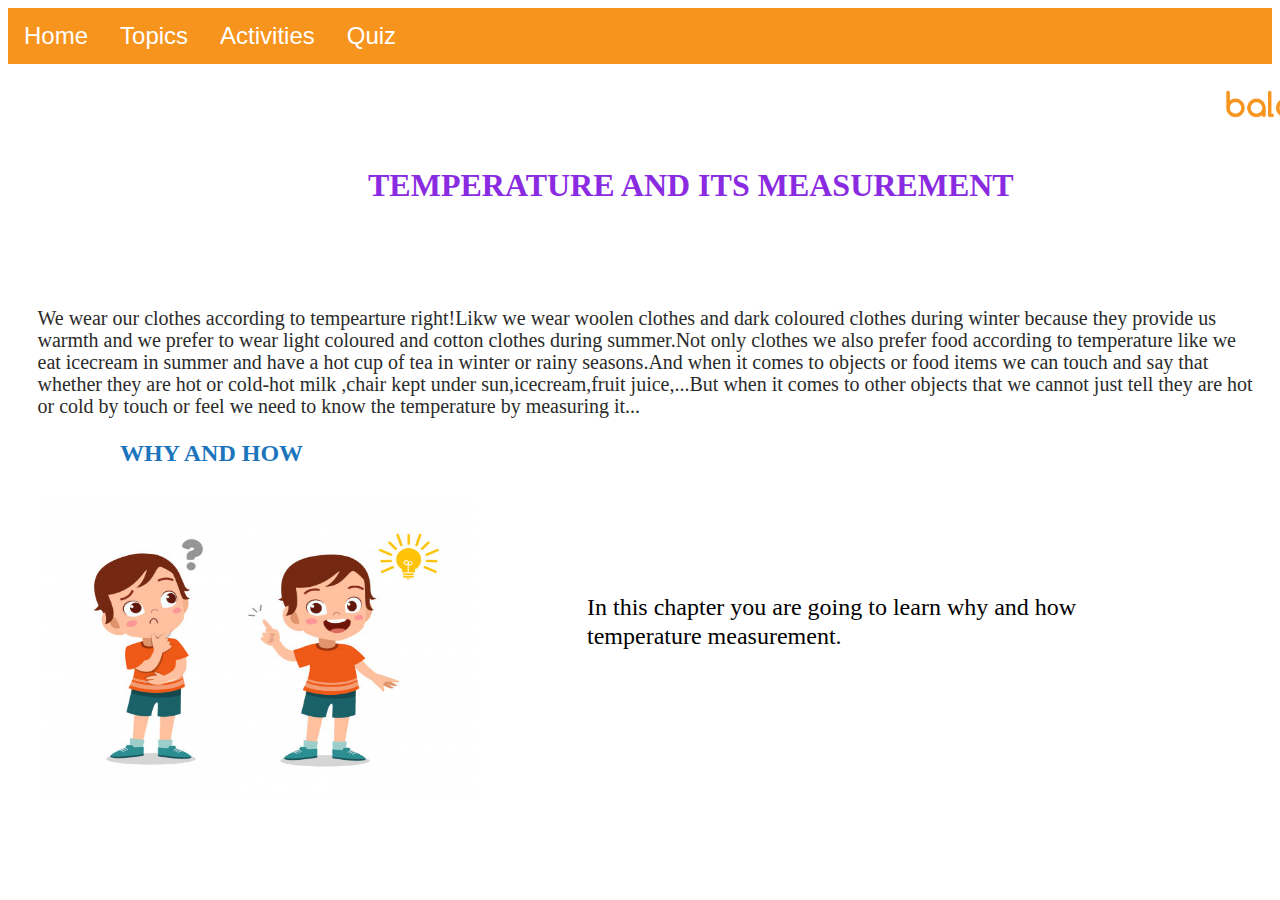
<file: index.html>
<html>
    <head>
        <title>
            Bala swecha
        </title>
        <link rel="stylesheet" href="homestyle.css">
    </head>
    <body>
        <div class="navbar">
            <a href="homepage.html">Home</a>
            <div class="dropdown">
              <button class="dropbtn">Topics
                <i class="fa fa-caret-down"></i>
              </button>
              <div class="dropdown-content">
                <a href="tempdef.html">Temperature</a>
                <a href="heatandtemp.html">Heat and Temperature</a>
                <a href="thermometer.html">Thermometer</a>
                <a href="thermometerreading.html">Thermometer reading</a>
                <a href="types.html">Thermometer types</a>
                <a href="scales.html">Scales</a>            
              </div>
            </div>
            <div class="dropdown2">
              <button class="dropbtn2">Activities
                <i class="fa fa-caret-down"></i>
              </button>
              <div class="dropdown-content2">
                <a href="converter.html">Activity 1</a>
                <a href="diagram.html">Activity 2</a>        
              </div>
            </div>
            <a href="tempquiz.html">Quiz</a>
          </div>
        <h1>TEMPERATURE AND ITS MEASUREMENT</h1>
        <img src="balaswechalogo.png" id="logo">
        <p id="p1">We wear our clothes according to tempearture right!Likw we wear woolen
             clothes and dark coloured clothes during winter because they provide us warmth
            and we prefer to wear light coloured and cotton clothes during summer.Not only clothes
        we also prefer food according to temperature like we eat icecream in summer and 
    have a hot cup of tea in winter or rainy seasons.And when it comes to objects
or food items we can touch and say that whether they are hot or cold-hot milk
,chair kept under sun,icecream,fruit juice,...But when it comes to other objects that
we cannot just tell they are hot or cold by touch or feel we need to know the 
temperature by measuring it...</p>
<h2 >WHY AND HOW</h2>
<img src="think.jpg" id="think">
<p id="p2">In this chapter you are going to learn why and how temperature measurement.
</p>
<button name="next" id="next" value="next" onclick="myfunction()"><b>NEXT</b></button>
<script>
  function myfunction()
  {
    window.location.href="tempdef.html";
  }
</script>
    </body>
</html>
</file>
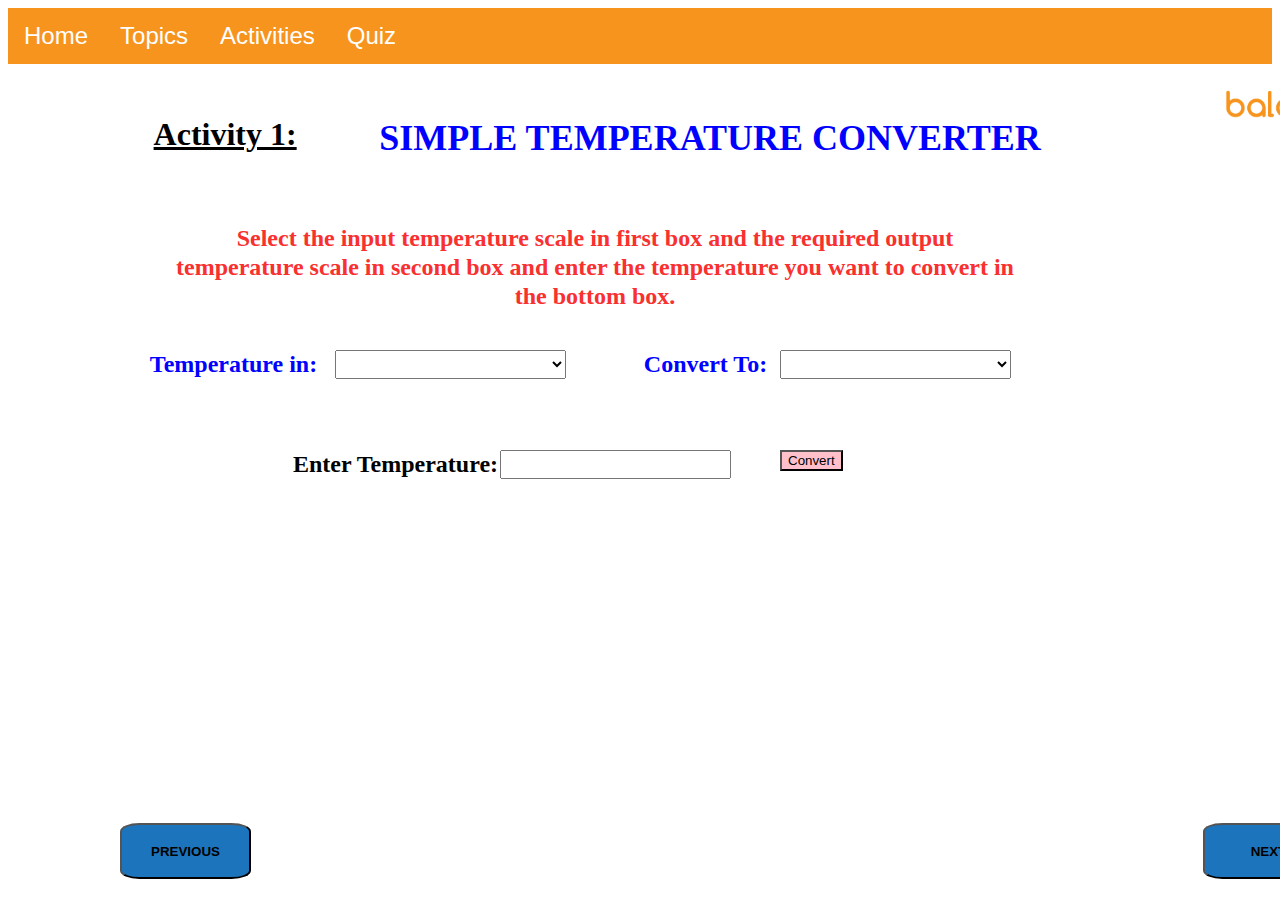
<file: converter.html>
<html>
    <head>
        <link rel="stylesheet" href="converter.css">
    </head>
    <body>
        <div class="navbar">
            <a href="index.html">Home</a>
            <div class="dropdown">
              <button class="dropbtn">Topics</button>
                <i class="fa fa-caret-down"></i>
              </button>
              <div class="dropdown-content">
                <a href="tempdef.html">Temperature</a>
                <a href="heatandtemp.html">Heat and Temperature</a>
                <a href="thermometer.html">Thermometer</a>
                <a href="thermometerreading.html">Thermometer reading</a>
                <a href="types.html">Thermometer types</a>
                <a href="scales.html">Scales</a>            
              </div>
            </div>
            <div class="dropdown2">
                <button class="dropbtn2">Activities
                  <i class="fa fa-caret-down"></i>
                </button>
                <div class="dropdown-content2">
                  <a href="converter.html">Activity 1</a>
                  <a href="diagram.html">Activity 2</a>       
                </div>
            </div>
            <a href="tempquiz.html">Quiz</a>
        </div>
        <img src="balaswechalogo.png" id="logo">
        <div>
          <h1 style="position:absolute;left:12%;top:95px"><u>Activity 1:</u></h1>
            <h1 id="con">SIMPLE TEMPERATURE CONVERTER</h1>
            
        <p id="p1">Select the input temperature scale in first box and the required output temperature scale in second box and enter the temperature you want to convert in the bottom box.
       </p>
       <label id="labinp1" value="labinp1" style="color:blue">Temperature in:</label>
       <select id="in1" style="position:absolute;left:335px;top:350px">
         <option></option>
         <option value="cel">Celsius</option>
         <option value="fah">Fahrenheit</option>
       </select> 
       <label id="labinp2" value="labinp2" style="position:absolute;left:590px;color:blue">Convert To:</label>
       <select id="in2" style="position:absolute;left:780px;top:350px">
        <option></option>
        <option value="cel">Celsius</option>
        <option value="fah">Fahrenheit</option>
      </select> 
       <label id="labinp3" value="labinp3" style="position:absolute;left:280px;top:450px;color:black">Enter Temperature:</label>
       <input type="text" id="in3" style="position:absolute;left:500px;top:450px">
       <button id="convert" value="convert" style="position:absolute;left:780px;top:450px;background-color:pink;" onclick="myfunction2()">Convert</button>
       <p id="result" style="position:absolute;left:250px;top:550"></p>
    </div>
    <button name="next" id="next" value="next" onclick="myfunction()"><b>NEXT</b></button>
    <button name="previous" id="previous" value="previous" onclick="myfunction1()"><b>PREVIOUS</b></button>
    <script>
      function myfunction1()
      {
        window.location.href="scales.html";
      }
    
  function myfunction()
  {
    window.location.href="diagram.html";
  }

        function myfunction2(){
          var val;
        var varx=document.getElementById('in1');
        var vary=document.getElementById('in2');
        var var1=varx.options[varx.selectedIndex].text;
        var var2=vary.options[vary.selectedIndex].text;
        var var3=parseFloat(document.getElementById('in3').value);
        var res=document.getElementById("result");
        if(var1=="Celsius" && var2=="Fahrenheit")
        {
           if(var3>=0 && var3<=100) 
           {
               val=((9/5)*var3)+32;
            res.innerHTML="Result is: "+val+"°F";
           }
           else{
               res.innerHTML="Temperature is out of range of Celsius scale!! Please enter correct value.";
           }
        }
        else if(var2=="Celsius" && var1=="Fahrenheit")
       
    {
        if(var3>=32 && var3<=212) 
        {
            val=(var3-32)*(5/9);
            res.innerHTML="Result is:  "+val+"°C";
        }
        else{
            res.innerHTML="Temperature is out of range of fahrenheit scale!! Please enter correct value.";
        }
    }
    
}

    </script>
        
    </body>
</html>
</file>
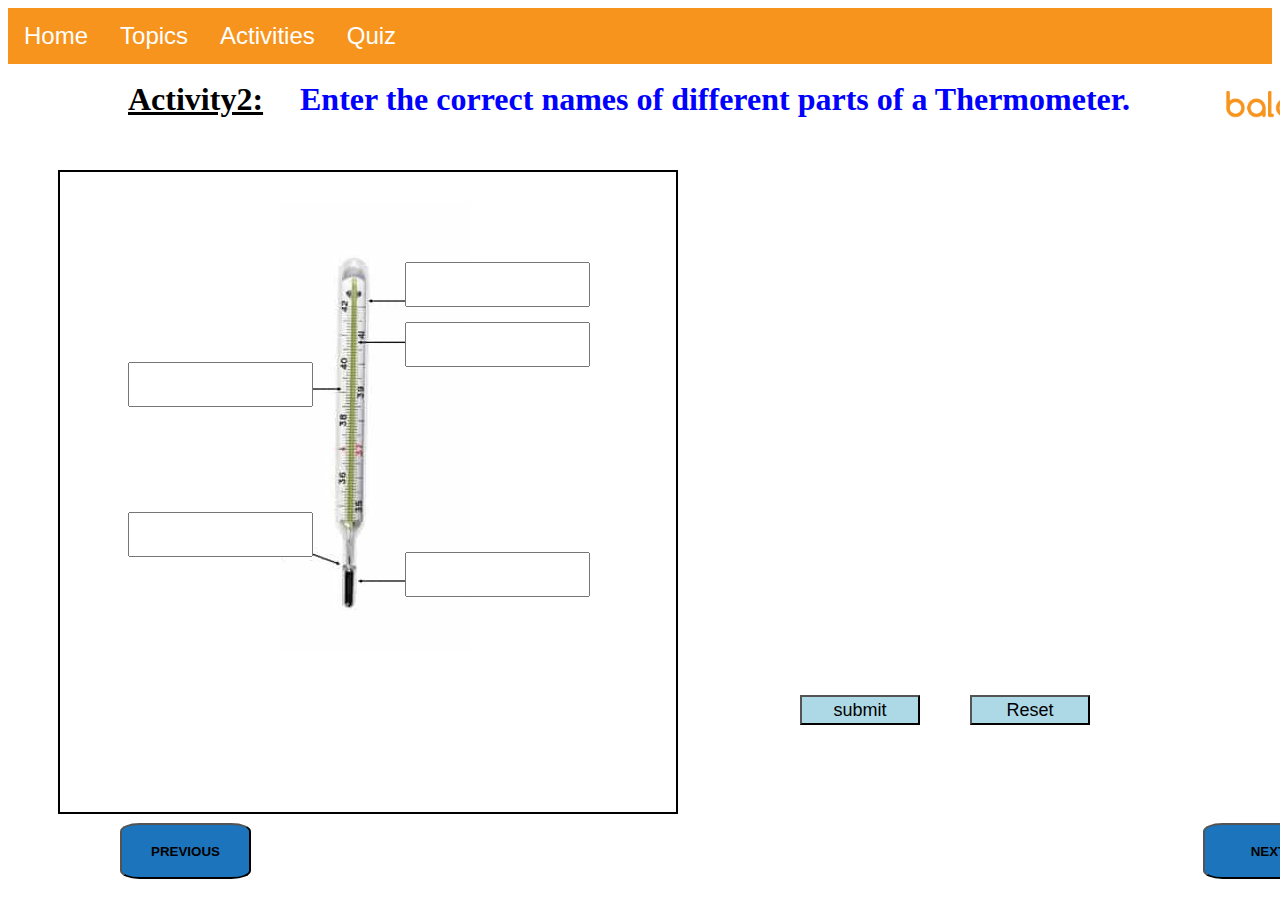
<file: diagram.html>
<html>
    <head>
        <title>diagram parts</title>
        <link rel="stylesheet" href="diagrams.css">
    </head>
    <body>
        <div class="navbar">
            <a href="index.html">Home</a>
            <div class="dropdown">
              <button class="dropbtn">Topics
                <i class="fa fa-caret-down"></i>
              </button>
              <div class="dropdown-content">
                <a href="tempdef.html">Temperature</a>
                <a href="heatandtemp.html">Heat and Temperature</a>
                <a href="thermometer.html">Thermometer</a>
                <a href="thermometerreading.html">Thermometer reading</a>
                <a href="types.html">Thermometer types</a>
                <a href="scales.html">Scales</a>            
              </div>
            </div>
            <div class="dropdown2">
              <button class="dropbtn2">Activities
                <i class="fa fa-caret-down"></i>
              </button>
              <div class="dropdown-content2">
                <a href="converter.html">Activity 1</a>
                <a href="diagram.html">Activity 2</a>        
              </div>
            </div>
            <a href="tempquiz.html">Quiz</a>
          </div>
          <img id="logo" src="balaswechalogo.png">
        <h1 style="position:absolute;left:10%;color:black"><u>Activity2:</u></h1>
        <h1>Enter the correct names of different parts of a Thermometer.</h2>
        <div class="c1">
          <form class="form">
          <img src="activityparts.jpeg" id="image">
          <input type="text" id="t1" style="position:absolute;left:56%;top:90px;height:45px"  >
          <input type="text" id="t2" style="position:absolute;left:56%;top:150px;height:45px"  >
          <input type="text" id="t3" style="position:absolute;left:11%;top:190px;height:45px"  >
          <input type="text" id="t4" style="position:absolute;left:11%;top:340px;height:45px"  >
          <input type="text" id="t5" style="position:absolute;left:56%;top:380px;height:45px"  >
          
        </div>
        <input type="button" id="submit" value="submit"  onclick="myfunction2()">
        <input type="reset" id="reset" onclick="myfunction3()">
              <p id="res"></p>
      </form>
      <button name="next" id="next" value="next" onclick="myfunction()"><b>NEXT</b></button>
      
      <button name="previous" id="previous" value="previous" onclick="myfunction1()"><b>PREVIOUS</b></button>
<script>
  function myfunction3(){
    var result=document.getElementById('res');
    result.innerHTML="";
  }
  function myfunction1()
  {
    window.location.href="converter.html";
  }

        function myfunction()
        {
          window.location.href="tempquiz.html";
        }
          
          var result=document.getElementById('res');
            function myfunction2()
            {
              var score=0;
                var v1=document.getElementById('t1').value;
                var v2=document.getElementById('t2').value;
                var v3=document.getElementById('t3').value;
                var v4=document.getElementById('t4').value;
                var v5=document.getElementById('t5').value;
                if(v1=='Stem' || v1=='stem')
                {
                  score+=1;
                }
                if(v2=='Capillary tube' || v2=='capillary tube')
                {
                  score+=1;
                }
                
                if(v3=='Celsius scale' || v3=='celsius scale')
                {
                  score+=1;
                }
               
                if(v4=='Kink' || v4=='kink')
                {
                  score+=1;
                }
                if(v5=='Mercury bulb' || v5=='mercury bulb')
                {
                  score+=1;
                }
                if(score==5)
                {
                  result.innerHTML="EXCELLENT! Your score is 5.";
                  
                }
                else if(score<5 && score>=3)
                  {
                    result.innerHTML="GOOD! Your score is "+score+".Reset your page and Try again!";
                   
                  }
                else{
                      result.innerHTML="BAD PERFORMANCE! Your score is " +score + ".Reset your page and Try again!!";
                  
                }
              }
               
            
        </script>
    </body>
</html>
</file>
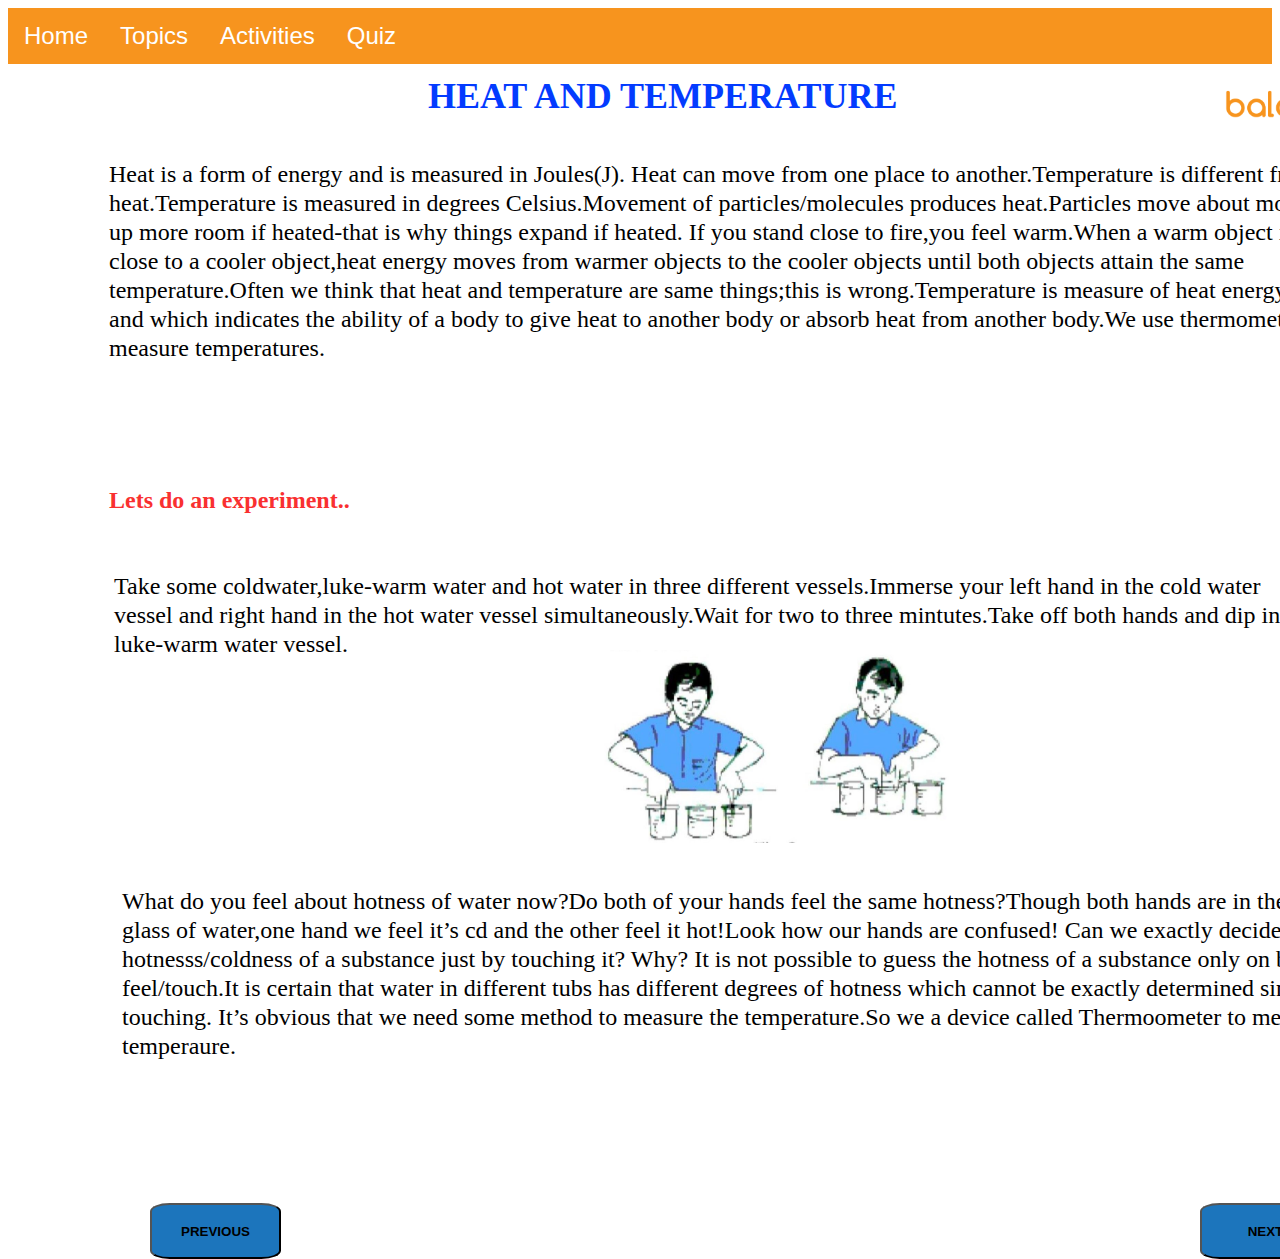
<file: heatandtemp.html>
<html>
    <head>
        <link rel="stylesheet" href="heatandtemp.css">
    </head>
    <body>
        <div class="navbar">
            <a href="index.html">Home</a>
            <div class="dropdown">
              <button class="dropbtn">Topics
                <i class="fa fa-caret-down"></i>
              </button>
              <div class="dropdown-content">
                <a href="tempdef.html">Temperature</a>
                <a href="heatandtemp.html">Heat and Temperature</a>
                <a href="thermometer.html">Thermometer</a>
                <a href="thermometerreading.html">Thermometer reading</a>
                <a href="types.html">Thermometer types</a>
                <a href="scales.html">Scales</a>            
              </div>
            </div>
            <div class="dropdown2">
              <button class="dropbtn2">Activities
                <i class="fa fa-caret-down"></i>
              </button>
              <div class="dropdown-content2">
                <a href="converter.html">Activity 1</a>
                <a href="diagram.html">Activity 2</a>       
              </div>
            </div>
            <a href="tempquiz.html">Quiz</a>
          </div>
          <h1>HEAT AND TEMPERATURE</h1>
          <img src="balaswechalogo.png" id="logo">
          <p id="p1">Heat is a form of energy and is measured in Joules(J).
            Heat can move from one place to another.Temperature is different from heat.Temperature is measured in degrees Celsius.Movement of particles/molecules produces heat.Particles move about more and take up more room if heated-that is why things expand if heated.
              
            If you stand close to fire,you feel warm.When a warm object is placed close to a cooler object,heat energy moves from warmer objects to the cooler objects until both objects attain the same temperature.Often we think that heat and temperature are same things;this is wrong.Temperature is measure of heat energy in a body and which indicates the ability of a body to give heat to another body or absorb heat from another body.We use thermometers to measure temperatures.</p>
          <h2>Lets do an experiment..</h2>  
          <p id="p2">Take some coldwater,luke-warm water and hot water in three different vessels.Immerse your left hand in the cold water vessel and right hand in the hot water vessel simultaneously.Wait for two to three mintutes.Take off both hands and dip in luke-warm water vessel.</p> 
          <img src="heatandtemp.jpeg" id="image">
          <p id="p3">What do you feel about hotness of water now?Do both of your hands feel the same hotness?Though both hands are in  the same glass of water,one hand we feel it’s cd and the other feel it hot!Look how our hands are confused!
            Can we exactly decide the hotnesss/coldness of a substance just by touching it? Why? It is not possible to guess the hotness of a substance only on basis of feel/touch.It is certain that water in different tubs has different degrees of hotness which cannot be exactly determined simply by touching.
            
            It’s obvious that we need some method to measure the temperature.So we a device called Thermoometer to measure temperaure.</p> 
            
            <button name="next" id="next" value="next" onclick="myfunction()"><b>NEXT</b></button>
            <button name="previous" id="previous" value="previous" onclick="myfunction1()"><b>PREVIOUS</b></button>
            <script>
              function myfunction()
              {
                window.location.href="thermometer.html";
              }
              function myfunction1()
              {
                window.location.href="tempdef.html";
              }
            </script>
        </body>
</html>
</file>
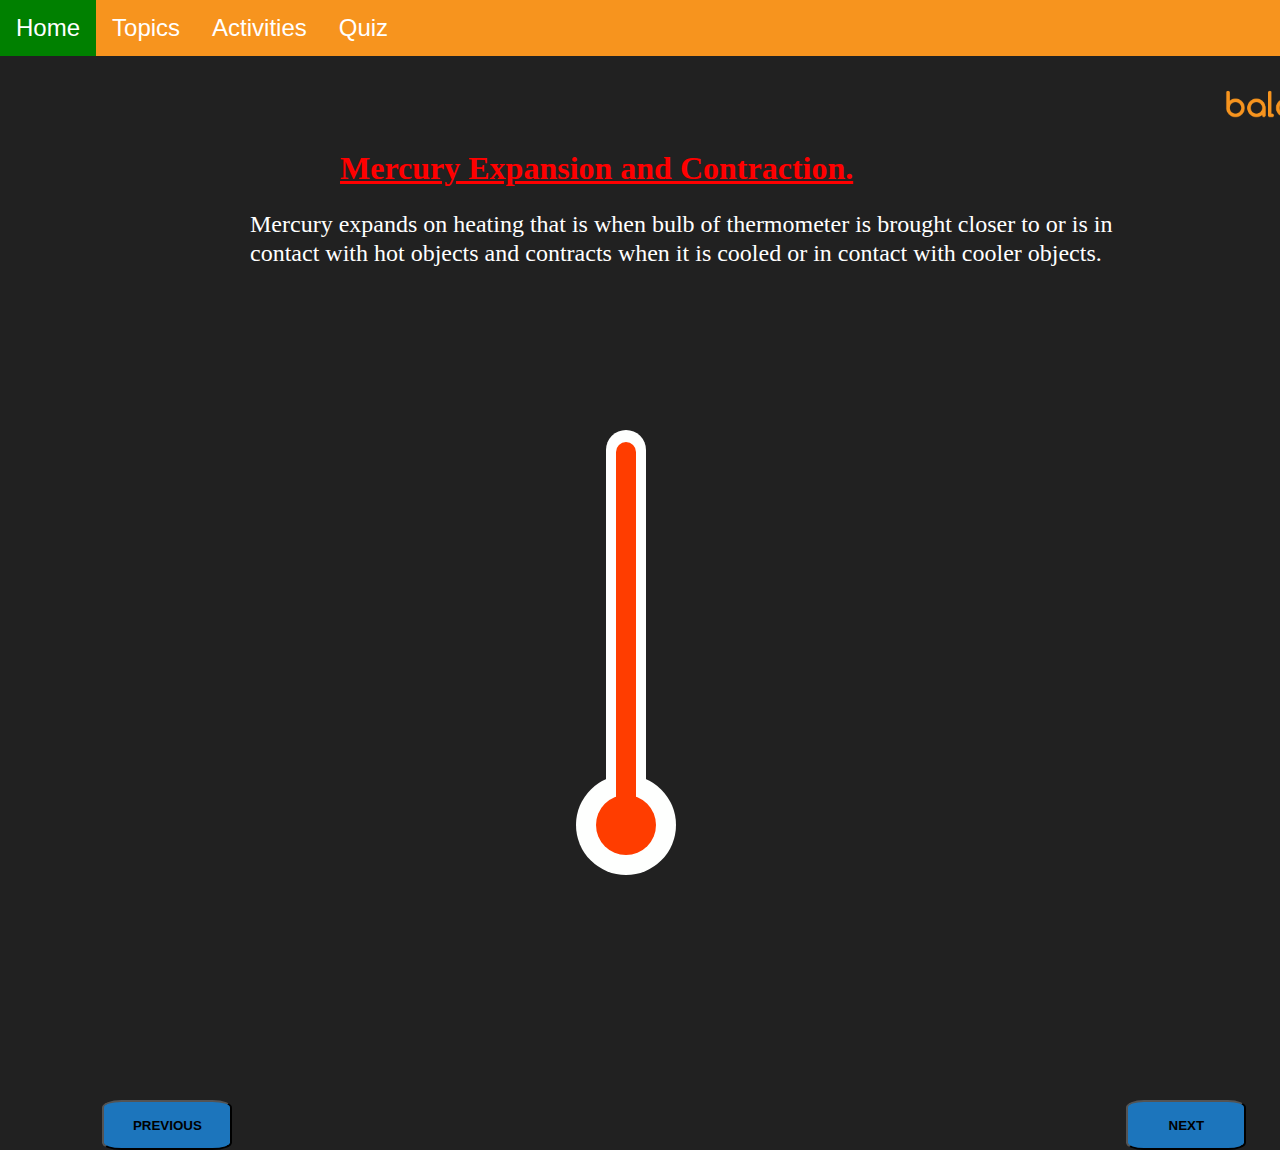
<file: mercuryexp.html>
<html>
    <head>
        <title>Thermometer animation</title>
        <link rel="stylesheet" href="mercuryexp.css">
    </head>
    <body>
        <div class="navbar">
            <a href="index.html">Home</a>
            <div class="dropdown">
              <button class="dropbtn">Topics</button>
                <i class="fa fa-caret-down"></i>
              </button>
              <div class="dropdown-content">
                <a href="tempdef.html">Temperature</a>
                <a href="heatandtemp.html">Heat and Temperature</a>
                <a href="thermometer.html">Thermometer</a>
                <a href="thermometerreading.html">Thermometer reading</a>
                <a href="types.html">Thermometer types</a>
                <a href="scales.html">Scales</a>            
              </div>
            </div>
            <div class="dropdown2">
              <button class="dropbtn2">Activities
                <i class="fa fa-caret-down"></i>
              </button>
              <div class="dropdown-content2">
                <a href="converter.html">Activity 1</a>
                <a href="diagram.html">Activity 2</a>        
              </div>
            </div>
            <a href="tempquiz.html">Quiz</a>
          </div>
        <img src="balaswechalogo.png" id="logo">
        <h1 id="head"><u>Mercury Expansion and Contraction.</u></h1>
        <p id="p3">Mercury expands on heating that is when bulb of thermometer is brought closer to or is in contact with hot objects and contracts when it is cooled or in contact with cooler objects.

        <section class="container" style="position:absolute;top:200px;left:45%">
            <div class="logo">
                <div class="bar"></div>
                <div class="circle"></div>
                
            </div>
        </section>
        <button name="next" id="next" value="next" onclick="myfunction()"><b>NEXT</b></button>
        <button name="previous" id="previous" value="previous" onclick="myfunction1()"><b>PREVIOUS</b></button>
        <script>
          function myfunction1()
          {
            window.location.href="thermometerreading.html";
          }
        
                function myfunction()
                {
                  window.location.href="types.html";
                }
                </script>
    </body>
</html>
</file>
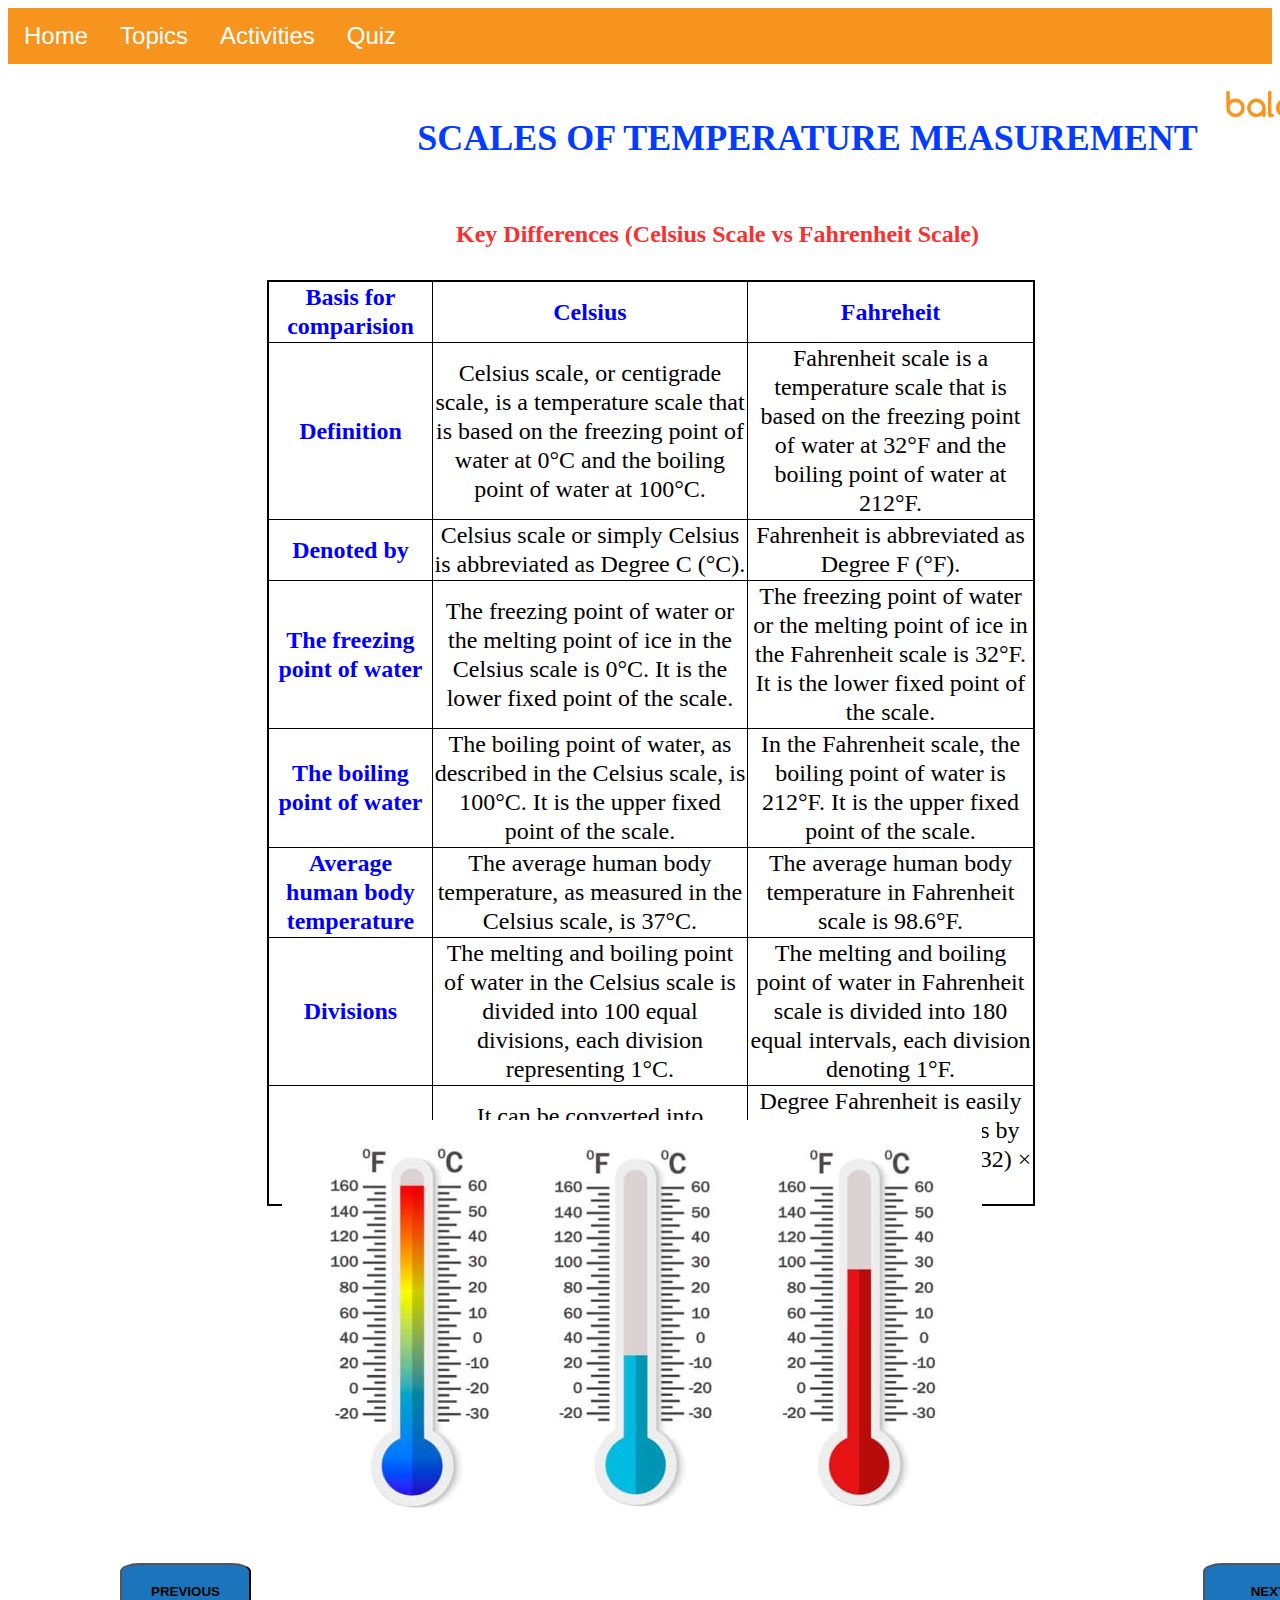
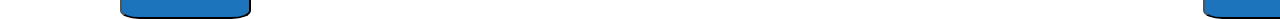
<file: scales.html>
<html>
    <head>
        <link rel="stylesheet" href="scales.css">
    </head>
    <body>
        <div class="navbar">
            <a href="index.html">Home</a>
            <div class="dropdown">
              <button class="dropbtn">Topics</button>
                <i class="fa fa-caret-down"></i>
              </button>
              <div class="dropdown-content">
                <a href="tempdef.html">Temperature</a>
                <a href="heatandtemp.html">Heat and Temperature</a>
                <a href="thermometer.html">Thermometer</a>
                <a href="thermometerreading.html">Thermometer reading</a>
                <a href="types.html">Thermometer types</a>
                <a href="scales.html">Scales</a>            
              </div>
            </div>
            <div class="dropdown2">
                <button class="dropbtn2">Activities
                  <i class="fa fa-caret-down"></i>
                </button>
                <div class="dropdown-content2">
                  <a href="converter.html">Activity 1</a>
                  <a href="diagram.html">Activity 2</a>
                          
                </div>
            </div>
            <a href="tempquiz.html">Quiz</a>
          </div>
        <img src="balaswechalogo.png" id="logo">
        <h1>SCALES OF TEMPERATURE MEASUREMENT</h1>
        <h2 id="diff">Key Differences (Celsius Scale vs Fahrenheit Scale)
        </h2>
        <table id="tab" style="border: solid 2px;width:60%">
            <tr>
                <th>Basis for comparision</th>
                <th>Celsius</th>
                <th>Fahreheit</th>
            </tr>
            <tr>
                <th>Definition</th>
                <td>Celsius scale, or centigrade scale, is a temperature scale that is based on the freezing point of water at 0°C and the boiling point of water at 100°C.</td>
                <td>Fahrenheit scale is a temperature scale that is based on the freezing point of water at 32°F and the boiling point of water at 212°F.</td>
            </tr>
            <tr>
                <th>Denoted by</td>
                <td>Celsius scale or simply Celsius is abbreviated as Degree C (°C).</td>
                <td>Fahrenheit is abbreviated as Degree F (°F).</td>
            </tr>
            <tr>
                <th>The freezing point of water</td>
                <td>The freezing point of water or the melting point of ice in the Celsius scale is 0°C. It is the lower fixed point of the scale.</td>
                <td>The freezing point of water or the melting point of ice in the Fahrenheit scale is 32°F. It is the lower fixed point of the scale.</td>
            </tr>
            <tr>
                <th>The boiling point of water</td>
                <td>The boiling point of water, as described in the Celsius scale, is 100°C. It is the upper fixed point of the scale.</td>
                <td>In the Fahrenheit scale, the boiling point of water is 212°F. It is the upper fixed point of the scale.</td>
            </tr>
            <tr>
                <th>Average human body temperature</td>
                <td>The average human body temperature, as measured in the Celsius scale, is 37°C.</td>
                <td>The average human body temperature in Fahrenheit scale is 98.6°F.</td>
            </tr>
            <tr>
            <th>Divisions</td>
            <td>The melting and boiling point of water in the Celsius scale is divided into 100 equal divisions, each division representing 1°C.</td>
            <td>The melting and boiling point of water in Fahrenheit scale is divided into 180 equal intervals, each division denoting 1°F.</td>  
                </tr>
            <tr>
                <th>Conversion</td>
                <td>It can be converted into Fahrenheit by the formula;
                    °F = (9/5 × °C) + 32</td>
                <td>Degree Fahrenheit is easily convertible into Celsius by the formula;
                    °C = (°F – 32) × 5/9</td>
            </tr>
        </table>
        <img src="scalesimage.jpg" id="image">
        <button name="previous" id="previous" value="previous" onclick="myfunction1()"><b>PREVIOUS</b></button>
        <button name="next" id="next" value="next" onclick="myfunction()"><b>NEXT</b></button>
        <script>
          function myfunction()
          {
            window.location.href="converter.html";
          }
        
  function myfunction1()
  {
    window.location.href="types.html";
  }
</script>
    </body>
</html>
</file>
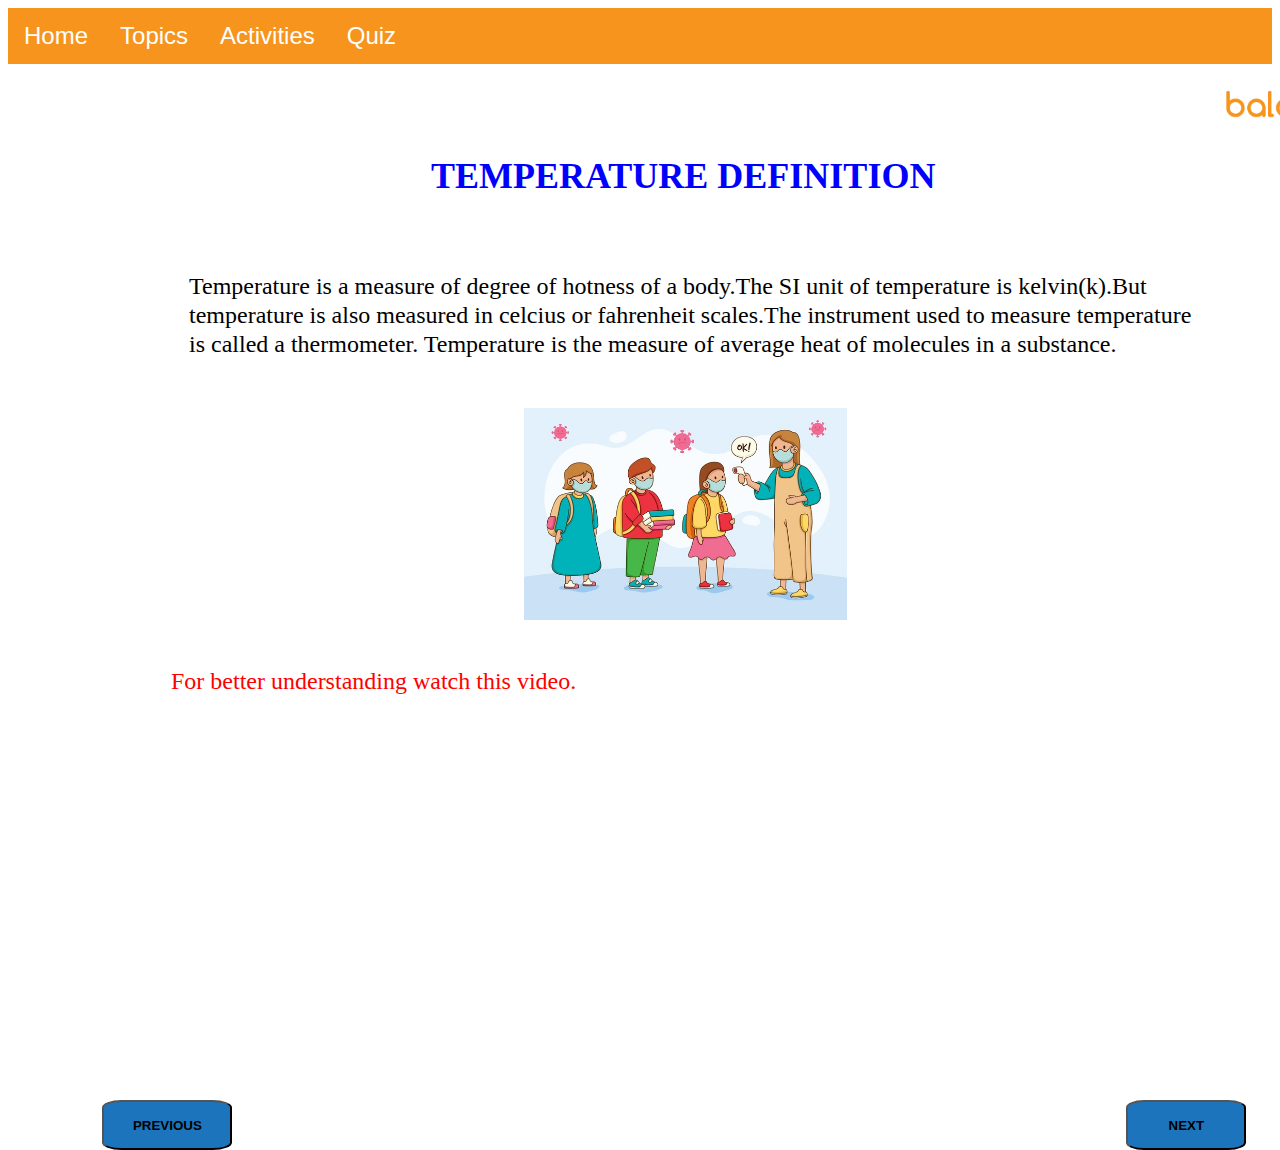
<file: tempdef.html>
<html>
    <head>
        <link rel="stylesheet" href="tempdefstyle.css">

    </head>
    <body>
        <div class="navbar">
            <a href="index.html">Home</a>
            <div class="dropdown">
              <button class="dropbtn">Topics</button>
                <i class="fa fa-caret-down"></i>
              </button>
              <div class="dropdown-content">
                <a href="tempdef.html">Temperature</a>
                <a href="heatandtemp.html">Heat and Temperature</a>
                <a href="thermometer.html">Thermometer</a>
                <a href="thermometerreading.html">Thermometer reading</a>
                <a href="types.html">Thermometer types</a>
                <a href="scales.html">Scales</a>            
              </div>
            </div>
            <div class="dropdown2">
              <button class="dropbtn2">Activities
                <i class="fa fa-caret-down"></i>
              </button>
              <div class="dropdown-content2">
                <a href="converter.html">Activity 1</a>
                <a href="diagram.html">Activity 2</a>        
            </div>
            </div>
            <a href="tempquiz.html">Quiz</a>
          </div>
        
        <img src="balaswechalogo.png" id="logo">
        <h1>TEMPERATURE DEFINITION</h1>
        <p id="p1">
            Temperature is a measure of degree of hotness of a body.The SI unit of temperature is kelvin(k).But temperature is also measured in celcius or fahrenheit scales.The instrument used to measure temperature is called a thermometer.
            Temperature is the  measure of average heat of molecules in a substance.</p>
            <img src="tempdef.jpg" id="tempdefimg">
            <p id="p2">For better understanding watch this video.</p>
            <iframe width="590" height="345" src="https://www.youtube.com/embed/uLtWRK_Pd5c" title="YouTube video player" frameborder="0" allow="accelerometer; autoplay; clipboard-write; encrypted-media; gyroscope; picture-in-picture" allowfullscreen></iframe>
              <button name="next" id="next" value="next" onclick="myfunction()"><b>NEXT</b></button>
              <button name="previous" id="previous" value="previous" onclick="myfunction1()"><b>PREVIOUS</b></button>
<script>
  function myfunction1()
  {
    window.location.href="index.html";
  }

                function myfunction()
                {
                  window.location.href="heatandtemp.html";
                }
              </script>
            </body>
</html>
</file>
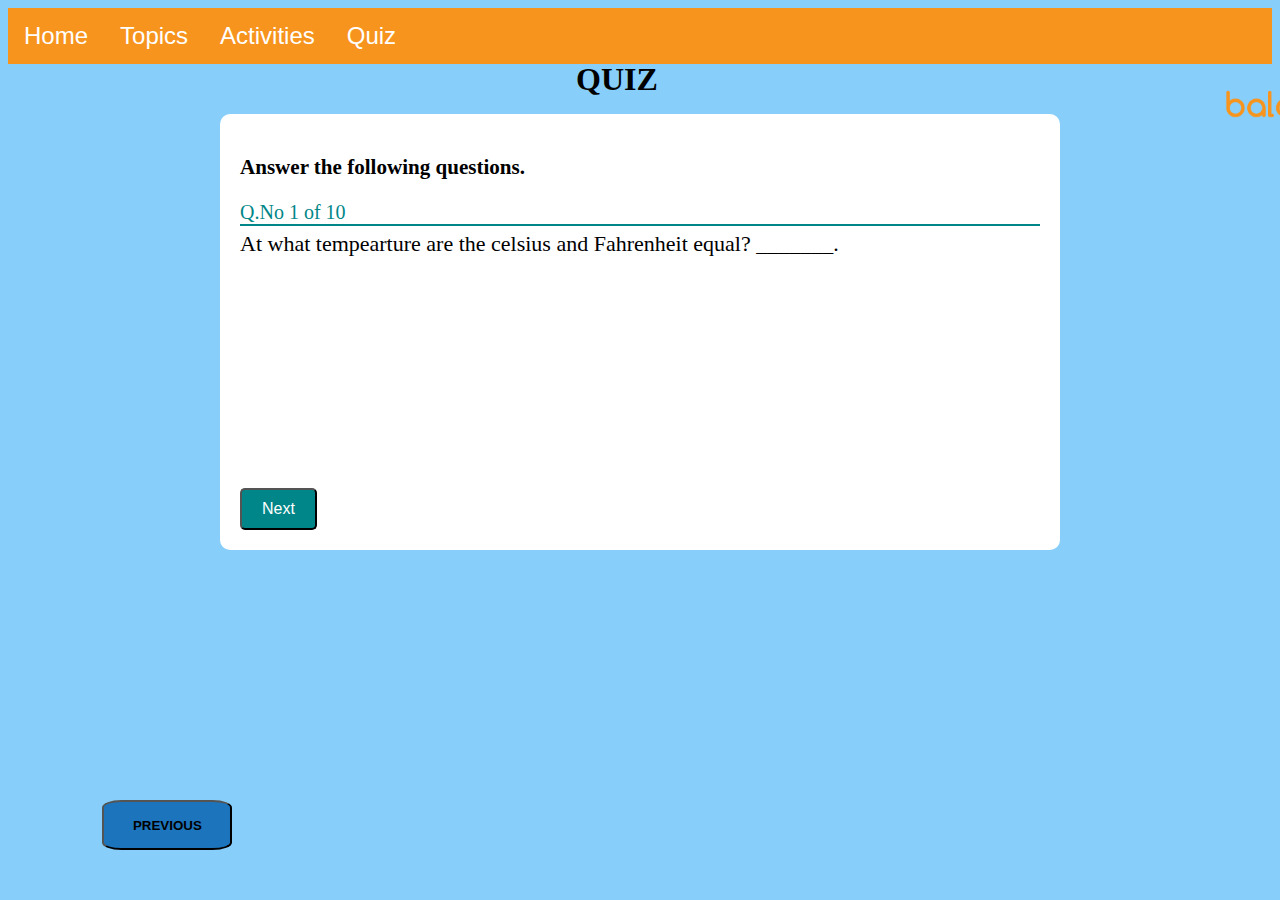
<file: tempquiz.html>
<!doctype html>

<html lang="en">
<head>
  <meta charset="utf-8">
  <title>Quiz</title>
  <link rel="stylesheet" href="tempquiz.css">
  <style>
  body{
     background-color:lightskyblue;
  }
  
    .questions{
      max-width: 800px;
      margin: 50px auto;
      background-color: #ffffff;
      font-size: 18px;
      padding: 20px ;
      border-radius: 10px;
    }
  .questions.hide{
    display: none;
  }
    .btn{
      margin-top: 8px;
      color: #ffffff;
      background-color: #008688;
      padding: 10px 20px;
      font-size: 16px;
      border-radius: 5px;
      align-self: left;
      display: inline-block;
    }
     .Q_No{
      color: #008688;
      font-size: 20px;
      margin-bottom: 5px;
     border-bottom: 2px solid;
    }
    .Question{
      color: black;
      font-size: 22px;
      font-weight: 400;
      margin-bottom: 15px;
    }
    
    
    .Result{
      max-width: 700px;
      margin: 50px auto;
      background-color: #ffffff;
      font-size: 22px;
      font-weight: 400;
      padding: 10px 20px;
      border-radius: 10px;
    }
    .ResultHead{
     color: #000000;
     border-bottom: 1px solid;
    }
    .Result.hide{
      display: none;
    }

    .option{
      background-color: #cccccc;
      color: #000000;
      margin-bottom: 10px;
      border-radius: 5px;
      padding: 10px 15px;
      border-bottom: 1px solid;
      opacity: 0;
      animation: fadeIn 0.3s ease forwards;
      cursor:pointer;
      position: relative;
      overflow: hidden;
    }
    @keyframes fadeIn{
      0%{
        opacity:0;
      }
      100%{
        opacity: 1;
      }
    }
     
    .option.correct::before{
     content: '';
     position: absolute;
     left: 0;
     top: 0;
     height: 100%;
     width:100%;
     background-color: green;
     z-index: -1;
    }
    .correct{
      color: #ffffff;
    }
   
   .option.wrong::before{
     content: '';
     position: absolute;
     left: 0;
     top: 0;
     height: 100%;
     width:100%;
     background-color: red;
     z-index: -1;
    }
    .wrong{
      color: #ffffff;
    }
    .already-answered{
      pointer-events: none;
    }
  </style>
</head>   
<body>
  <div class="navbar">
    <a href="index.html">Home</a>
    <div class="dropdown">
      <button class="dropbtn">Topics
        <i class="fa fa-caret-down"></i>
      </button>
      <div class="dropdown-content">
        <a href="tempdef.html">Temperature</a>
        <a href="heatandtemp.html">Heat and Temperature</a>
        <a href="thermometer.html">Thermometer</a>
        <a href="thermometerreading.html">Thermometer reading</a>
        <a href="types.html">Thermometer types</a>
        <a href="scales.html">Scales</a>            
      </div>
    </div>
    <div class="dropdown2">
      <button class="dropbtn2">Activities
        <i class="fa fa-caret-down"></i>
      </button>
      <div class="dropdown-content2">
        <a href="converter.html">Activity 1</a>
        <a href="diagram.html">Activity 2</a>        
      </div>
    </div>
    <a href="tempquiz.html">Quiz</a>
  </div>
  <img src="balaswechalogo.png" id="logo">
  <h1 style="position:absolute;left:45%;top:40px">QUIZ</h1>
  <button name="previous" id="previous" value="previous" onclick="myfunction1()"><b>PREVIOUS</b></button>

  
  <div class="questions">
    <h3>Answer the following questions.</h3>
    <div class="Q_No"></div>
    <div class="Question"></div>
    <div class="OptionBox"></div>
    <div class="Next_btn"><input class="btn" type="button" name="" value="Next" onclick="next()"></div>
    </div>
    <div class="Result hide">
      <h2 class = "ResultHead">Quiz Result</h2>
      <p>Correct Answers : <span class = "total-correct"></span></p>
      <p>Your total score : <span class = "total-score"></span></p>
    </div>
    
  <script >
    const quiz=[
    {
      q:'Which of the following is the fastest process of heat transfer? _______.',
      options:['Radiation','conduction','Convection','None of the above'],
      answer:0
    },
    {
      q:'Convert the temperature measurement of 25°C into Fahrenheit.',
      options:['25°F','77°F','45°F','32°F'],
      answer:1
    },
    {
      q:'Block of ice _______.',
      options:['Cannot radiate heat','Can radiate heat','Can radiate as well as absorb heat','Can radiate but can not absorb'],
      answer:2
    },
    {
      q:'Cooking pot is coated black because _______',
      options:['Black substances absorbs more heat','Black substances reflects more heat','Black surfaces are easier to cleaning','the material of the pot would not be damaged'],
      answer:0
    },
    {
      q:'At what tempearture are the celsius and Fahrenheit equal? _______.',
      options:['+40','0','+100','-40'],
      answer:3
    },
     {
      q:'The units of celsius and fahrenheit are called _______.',
      options:['temperature','Degrees','both','None'],
      answer:1
    },
     {
      q:' _______ are used to measure temperature of human body in hospitals',
      options:['Clinical thermometers','Laboratory thermometers'],
      answer:0
    },
    {
      q:'_______ is used in thermometer to measure temperature.',
      options:['Copper','Lead','Mercury','Aluminium'],
      answer:2
    },
    {
      q:'What is the range of Fahrenheit scale.',
      options:['32°-212°','0°-100°','32°-100°','100°-180°'],
      answer:0
    },
    {
      q:'The SI unit of temperature is_______',
      options:['K','C','F'],
      answer:0
    },
    ]
    const questionNumber=document.querySelector(".Q_No");
    const questionText=document.querySelector(".Question");
    const questionoption=document.querySelector(".OptionBox");
    const quizBox=document.querySelector(".questions");
    const resultBox=document.querySelector(".Result");
 
    let questionCounter=0;
    let currentQuestion;
    let availableQuestions= [];
    let availableOptions= [];
    let correctAnswers = 0;

// set question number,question & options
    function setAvailableQuestions(){
      const totalques= quiz.length;
      for (let i = 0; i < totalques; i++) {
        availableQuestions.push(quiz[i])
      }
    }

  function getNewQuestion(){
  questionNumber.innerHTML="Q.No " + (questionCounter + 1) + " of 10" ;

 //get random question 
    const questionIndex = availableQuestions[Math.floor(Math.random()*availableQuestions.length)];
 currentQuestion = questionIndex;
 questionText.innerHTML = currentQuestion.q;
const index1 = availableQuestions.indexOf(questionIndex);
availableQuestions.splice(index1,1);   // To remove the questions which are already given.

 const optionLen= currentQuestion.options.length;
 for (let i = 0; i < optionLen; i++) {
   availableOptions.push(i)
 }

questionoption.innerHTML = '';
 for (let i = 0; i < optionLen; i++) {
const optionIndex = availableOptions[Math.floor(Math.random()*availableOptions.length)];
 const index2 = availableOptions.indexOf(optionIndex);
availableOptions.splice(index2,1);   // To remove the options which are already given.
 const option = document.createElement("div");
  option.innerHTML = currentQuestion.options[optionIndex];
  option.id= optionIndex;
  option.className="option";
  questionoption.appendChild(option)
  option.setAttribute("onclick","getResult(this)");
}

questionCounter++
}

function getResult(element){
const id = parseInt(element.id);
if (id == currentQuestion.answer) {
  element.classList.add("correct");
correctAnswers++;

}
else{
  element.classList.add("wrong");

  const optionLen = questionoption.children.length;
  for (let i = 0; i < optionLen; i++) {
    if(parseInt(questionoption.children[i].id) == currentQuestion.answer){
      questionoption.children[i].classList.add("correct");
    }
  }
}
 unclickableOptions();
}

function unclickableOptions(){
  const optionLen = questionoption.children.length;
  for (let i = 0; i < optionLen; i++) {
    questionoption.children[i].classList.add("already-answered");
  }
}


function next(){
if (questionCounter == 10) {
console.log("quiz over");
quizOver();

} else {
  getNewQuestion();
}
}

//program
function quizOver(){
  quizBox.classList.add("hide");
resultBox.classList.remove("hide");
quizResult();
}

function quizResult(){
  resultBox.querySelector(".total-correct").innerHTML=correctAnswers;
  resultBox.querySelector(".total-score").innerHTML=correctAnswers + "/" + "10";
}
    window.onload = function(){
      setAvailableQuestions();
      getNewQuestion();
      }



      function myfunction1()
  {
    window.location.href="diagram.html";
  }
 
    </script>
  

</body>
</html>
</file>
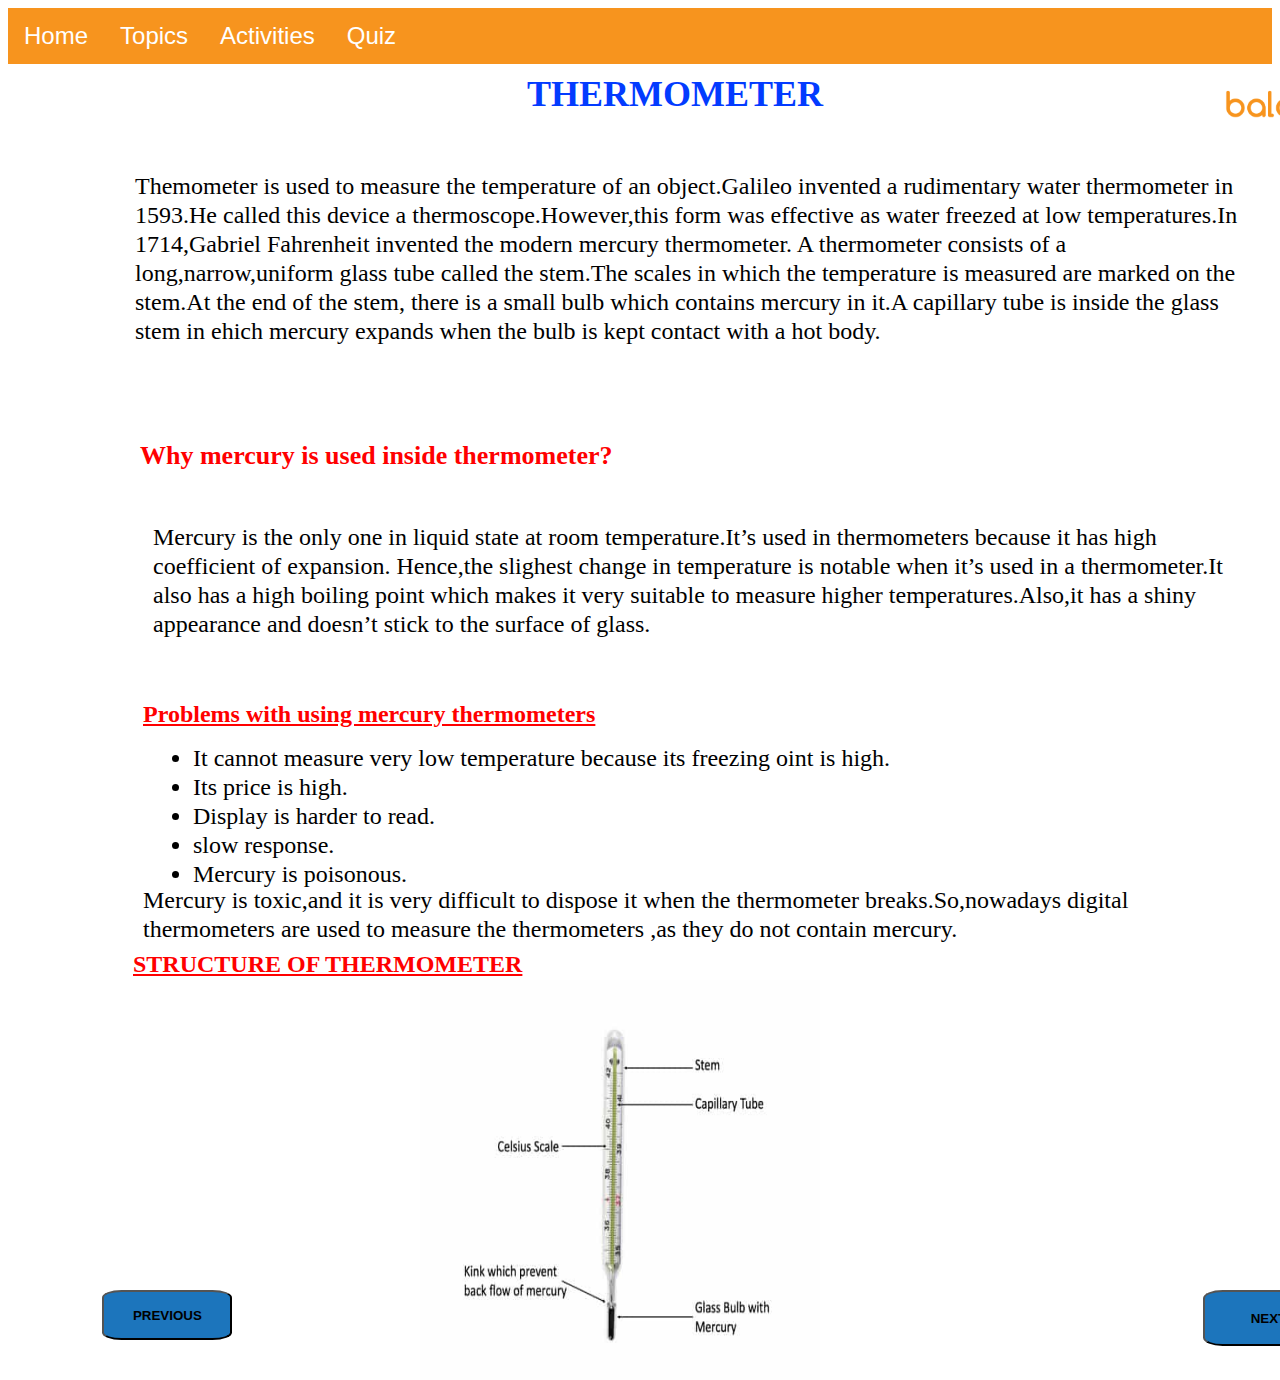
<file: thermometer.html>
<html>
    <head>
        <link rel="stylesheet" href="thermometer.css">
    </head>
    <body>
        <div class="navbar">
            <a href="index.html">Home</a>
            <div class="dropdown">
              <button class="dropbtn">Topics</button>
                <i class="fa fa-caret-down"></i>
              </button>
              <div class="dropdown-content">
                <a href="tempdef.html">Temperature</a>
                <a href="heatandtemp.html">Heat and Temperature</a>
                <a href="thermometer.html">Thermometer</a>
                <a href="thermometerreading.html">Thermometer reading</a>
                <a href="types.html">Thermometer types</a>
                <a href="scales.html">Scales</a>            
              </div>
            </div>
            <div class="dropdown2">
              <button class="dropbtn2">Activities
                <i class="fa fa-caret-down"></i>
              </button>
              <div class="dropdown-content2">
                <a href="converter.html">Activity 1</a>
                <a href="diagram.html">Activity 2</a>        
            </div>
            </div>
            <a href="tempquiz.html">Quiz</a>
          </div>
        <img src="balaswechalogo.png" id="logo">
        <h1 >THERMOMETER</h1>
        <p id="p1">Themometer is used to measure the temperature of an object.Galileo invented a rudimentary water thermometer in 1593.He called this device a thermoscope.However,this form was effective as water freezed at low temperatures.In 1714,Gabriel Fahrenheit invented the modern mercury thermometer.
            A thermometer consists of a long,narrow,uniform glass tube called the stem.The scales in which the temperature is measured are marked on the stem.At the end of the stem, there is a small bulb which contains mercury in it.A capillary tube is inside the glass stem in ehich mercury expands when the  bulb is kept contact with a hot body.
        </p>
         <h2>
            Why mercury is used inside thermometer?     
         </h2>
         <p id="p2">  Mercury is the only one in liquid state at room temperature.It’s used in thermometers because it has high coefficient of expansion.
            Hence,the slighest change in temperature is notable when it’s used in a thermometer.It also has a high boiling point which makes it very suitable to measure higher temperatures.Also,it has a shiny appearance and doesn’t stick to the surface of glass.</p>
        <h2 id="h2">Problems with using mercury thermometers</h2>
        <ul id="ul"><li>It cannot measure very low temperature because its freezing oint is high.</li>
            <li>Its price is high.</li>
            <li>Display is harder to read.</li>
            <li>slow response.</li>
            <li>Mercury is poisonous.</li>
        </ul>                                          
        <p id="p3">Mercury is toxic,and it is very difficult to dispose it when the thermometer breaks.So,nowadays digital thermometers are used to measure the thermometers ,as they do not contain mercury.</p>
      <h2 id="struc">STRUCTURE OF THERMOMETER</h2>  
      <img src="thermometerparts.jpeg" id="image">
      <button name="next" id="next" value="next" onclick="myfunction()"><b>NEXT</b></button>
      <button name="previous" id="previous" value="previous" onclick="myfunction1()"><b>PREVIOUS</b></button>
      <script>
        function myfunction1()
        {
          window.location.href="heatandtemp.html";
        }
     
                function myfunction()
                {
                  window.location.href="thermometerreading.html";
                }
              </script>
      </body>
</html>
</file>
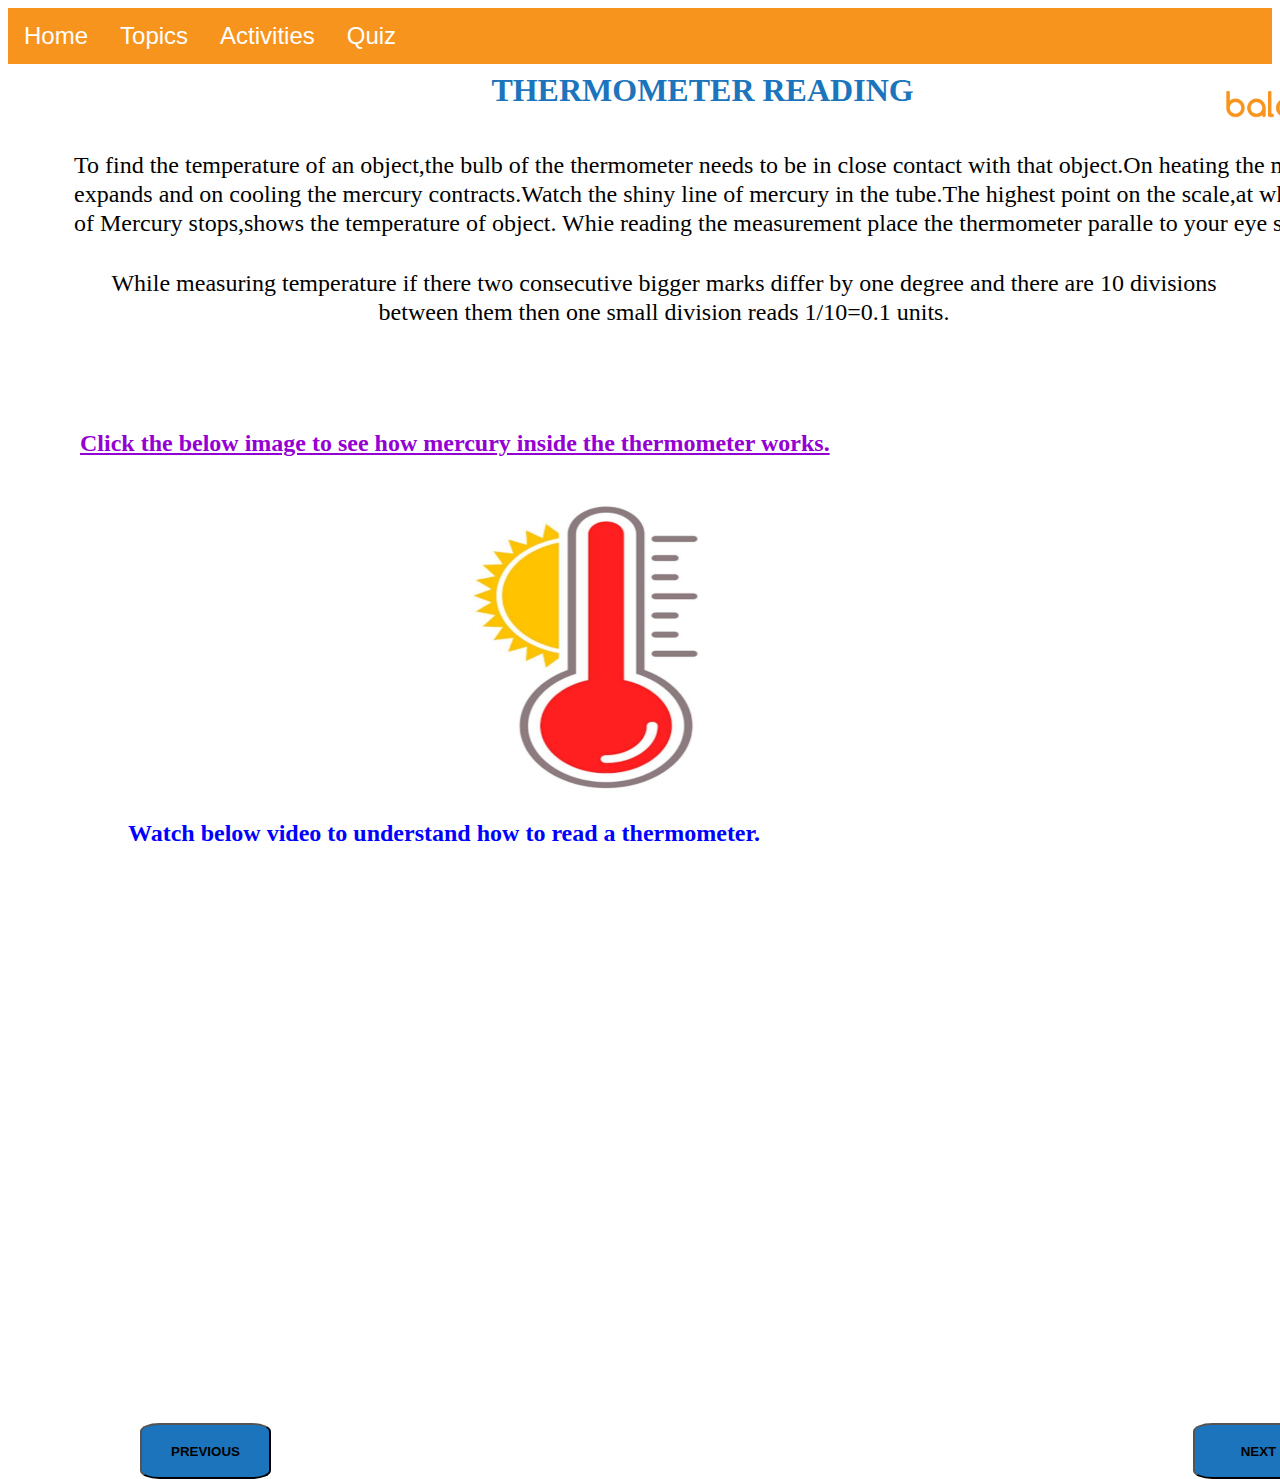
<file: thermometerreading.html>
<html>
    <head>
        <link rel="stylesheet" href="reading.css">

    </head>
    <body>
        <div class="navbar">
            <a href="index.html">Home</a>
            <div class="dropdown">
              <button class="dropbtn">Topics</button>
                <i class="fa fa-caret-down"></i>
              </button>
              <div class="dropdown-content">
                <a href="tempdef.html">Temperature</a>
                <a href="heatandtemp.html">Heat and Temperature</a>
                <a href="thermometer.html">Thermometer</a>
                <a href="thermometerreading.html">Thermometer reading</a>
                <a href="types.html">Thermometer types</a>
                <a href="scales.html">Scales</a>            
              </div>
            </div>
            <div class="dropdown2">
              <button class="dropbtn2">Activities
                <i class="fa fa-caret-down"></i>
              </button>
              <div class="dropdown-content2">
                <a href="converter.html">Activity 1</a>
                <a href="diagram.html">Activity 2</a>        
              </div>
            </div>
            <a href="tempquiz.html">Quiz</a>
          </div>
        <img src="balaswechalogo.png" id="logo">
        <h1>THERMOMETER READING</h1>
        <p id="p1"> To find the temperature of an object,the bulb of the thermometer needs to be in close contact with that object.On heating the mercury expands and on cooling the mercury contracts.Watch the shiny line of mercury in the tube.The highest point on the scale,at which the rise of Mercury stops,shows the temperature of object. Whie reading the measurement place the thermometer paralle to your eye sight.</P>
        <p id="p2">While measuring temperature if there two consecutive bigger marks differ by one degree and there are 10 divisions between them then one small division reads 1/10=0.1 units.</p>
        <p id="p3"><b style="color:darkviolet"><u>Click the below image to see how mercury inside the thermometer works.</b></u></p>
        <img src="mercuryexp.png" id="but" onclick="myfunction2()">
        <h2 id="v" style="position:absolute;left:10%;top:800px;color:blue">Watch below video to understand how to read a thermometer.</h2>
        <iframe width="650" height="415" src="https://www.youtube.com/embed/O-h6fi4_vQU" title="YouTube video player" frameborder="0" allow="accelerometer; autoplay; clipboard-write; encrypted-media; gyroscope; picture-in-picture" allowfullscreen></iframe>
        <button name="next" id="next" value="next" onclick="myfunction()"><b>NEXT</b></button>
        <button name="previous" id="previous" value="previous" onclick="myfunction1()"><b>PREVIOUS</b></button>
        <script>
          function myfunction1()
          {
            window.location.href="thermometer.html";
          }
        
                function myfunction()
                {
                  window.location.href="types.html";
                }
             
        function myfunction2()
        {
          
          window.location.href="mercuryexp.html"
        }
      </script></body>
</html>
</file>
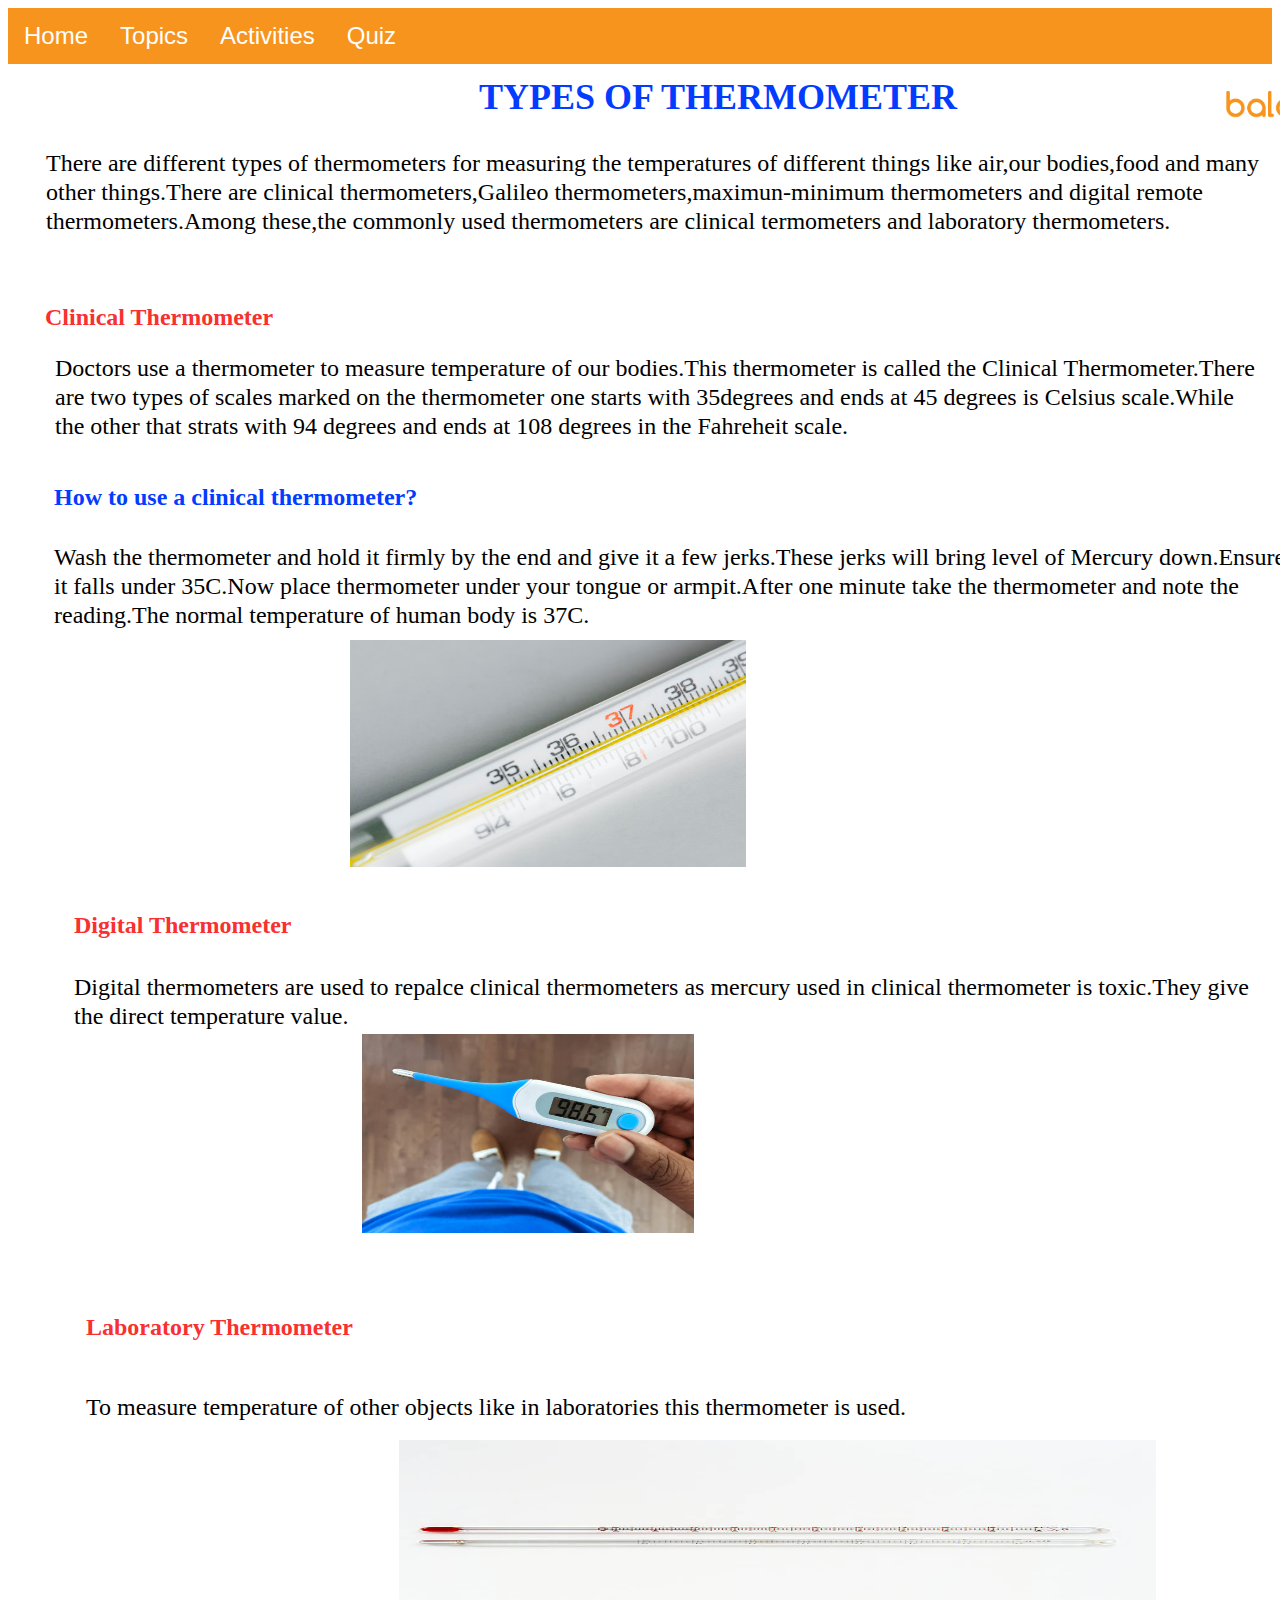
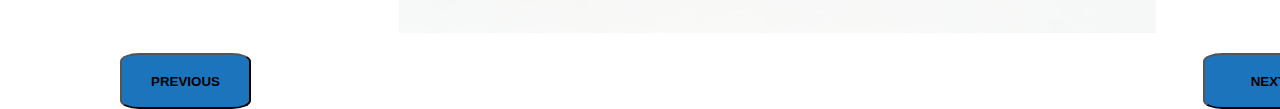
<file: types.html>
<html>
    <head>
        <link rel="stylesheet" href="types.css">
    </head>
    <body>
        <div class="navbar">
            <a href="index.html">Home</a>
            <div class="dropdown">
              <button class="dropbtn">Topics</button>
                <i class="fa fa-caret-down"></i>
              </button>
              <div class="dropdown-content">
                <a href="tempdef.html">Temperature</a>
                <a href="heatandtemp.html">Heat and Temperature</a>
                <a href="thermometer.html">Thermometer</a>
                <a href="thermometerreading.html">Thermometer reading</a>
                <a href="types.html">Thermometer types</a>
                <a href="scales.html">Scales</a>            
              </div>
            </div>
            <div class="dropdown2">
              <button class="dropbtn2">Activities
                <i class="fa fa-caret-down"></i>
              </button>
              <div class="dropdown-content2">
                <a href="converter.html">Activity 1</a>
                <a href="diagram.html">Activity 2</a>       
              </div>
            </div>
            <a href="tempquiz.html">Quiz</a>
          </div>
        
        <img src="balaswechalogo.png" id="logo">
        <h1>
            TYPES OF THERMOMETER
        </h1>
        <p id="p1">There are different types of thermometers for measuring the temperatures of different things like air,our bodies,food and many other things.There are clinical thermometers,Galileo thermometers,maximun-minimum thermometers and digital remote thermometers.Among these,the commonly used thermometers are clinical termometers and laboratory thermometers.</p>
        <h2 id="clini">Clinical Thermometer</h2>
        <p id="p2"> Doctors use a thermometer to measure temperature of our bodies.This thermometer is called the Clinical Thermometer.There are two types of scales marked on the thermometer one starts with 35degrees and ends at 45 degrees is Celsius scale.While the other that strats with 94 degrees and ends at 108 degrees in the Fahreheit scale.</p>
        <h2 id="sub">How to use a clinical thermometer?</h2>
        <p id ="p3">Wash the thermometer and hold it firmly by the end and give it a few jerks.These jerks will bring level of Mercury down.Ensure it falls under 35C.Now place thermometer under your tongue or armpit.After one minute take the thermometer and note the reading.The normal temperature of human body is 37C.</p>
        <img src="clinical.jpg" id="clinicalimg">
        <h2 id="dig">Digital Thermometer</h2>
        <p id="p4">Digital thermometers are used to repalce clinical thermometers as mercury used in clinical thermometer is toxic.They give the direct temperature value.</p>
        <img src="digital.jpg" id="digimg">
        <h2 id="lab">Laboratory Thermometer</h2>
        <p id="p5">To measure temperature of other objects like in laboratories this thermometer is used. </p>
        <img src="laboratory.jpg" id="labimg">
        <button name="next" id="next" value="next" onclick="myfunction()"><b>NEXT</b></button>
        <button name="previous" id="previous" value="previous" onclick="myfunction1()"><b>PREVIOUS</b></button>
        <script>
          function myfunction1()
          {
            window.location.href="thermometerreading.html";
          }
        
                function myfunction()
                {
                  window.location.href="scales.html";
                }
              </script>
    </body>
</html>
</file>
<file: homestyle.css>
.navbar {
    overflow: hidden;
    background-color: #F7941E;
    font-family: Arial;
    
  }
  
  /* Links inside the navbar */
  .navbar a {
    float: left;
    font-size: 24px;
    color: white;
    text-align: center;
    padding: 14px 16px;
    text-decoration: none;
  }
  
  /* The dropdown container */
  .dropdown,.dropdown2 {
    float: left;
    overflow: hidden;
  }
  
  /* Dropdown button */
  .dropdown .dropbtn,.dropdown2 .dropbtn2 {
    font-size: 24px;
    border: none;
    outline: none;
    color: white;
    padding: 14px 16px;
    background-color: inherit;
    font-family: inherit; /* Important for vertical align on mobile phones */
    margin: 0; /* Important for vertical align on mobile phones */
  }
  
  /* Add a red background color to navbar links on hover */
  .navbar a:hover, .dropdown:hover .dropbtn,.dropdown2:hover .dropbtn2 {
    background-color:green;
  }
  
  /* Dropdown content (hidden by default) */
  .dropdown-content ,.dropdown-content2{
    display: none;
    position: absolute;
    background-color: #f9f9f9;
    min-width: 160px;
    box-shadow: 0px 8px 16px 0px rgba(0,0,0,0.2);
    z-index: 1;
  }
  
  /* Links inside the dropdown */
  .dropdown-content a,.dropdown-content2 a {
    float: none;
    color:black;
    padding: 12px 16px;
    text-decoration: none;
    display: block;
    text-align: left;
  }
  
  /* Add a grey background color to dropdown links on hover */
  .dropdown-content a:hover ,.dropdown-content2 a:hover {
    background-color:steelblue;
  }
  
  /* Show the dropdown menu on hover */
  .dropdown:hover .dropdown-content,.dropdown2:hover .dropdown-content2 {
    display: block;
  }
#logo {
    position: absolute;
    width: 194px;
    height: 60px;
    left: 1225px;
    top: 65px;

}
h1{
    position: absolute;
width: 669px;
height: 39px;
left: 368px;
top: 145px;

font-family: Montserrat;
font-style: normal;
font-weight: bold;
font-size: 32px;
line-height: 39px;
/* identical to box height */


color:blueviolet;
}
h2{
    position: absolute;
width: 1251px;
height: 203px;
left: 120px;
top: 420px;
color: #1C75BC;
}
#p2{
    position: absolute;
width: 554px;
height: 66px;
left: 587px;
top: 569px;

font-family: Montserrat;
font-style: normal;
font-weight: normal;
font-size: 24px;
line-height: 29px;
}
#p1
{
    position: absolute;
width: 1216px;
height: 176px;
left: calc(50% - 1216px/2 + 5.5px);
top: calc(50% - 176px/2 - 141.5px);

font-family: Montserrat;
font-style: normal;
font-weight: normal;
font-size: 20px;
line-height: 22px;
/* or 110% */

display: flex;
align-items: flex-end;

color: #2B2B2B;
}
#think{
    position: absolute;
width: 431px;
height: 300px;
left: 44px;
top: 499px;
transition:transform .2s;

}
#think:hover{
  transform:scale(1.5);
}
#next{
    position: absolute;
width: 121px;
height: 56px;
left: 1303px;
top: 723px;
background-color: #1C75BC;
transition:transform .2s;
border-radius: 15%;
}
#next:hover{
  transform:scale(1.5);

}
</file>
<file: converter.css>
.navbar {
    overflow: hidden;
    background-color:#F7941E;
    font-family: Arial;
    
  }
  
  /* Links inside the navbar */
  .navbar a {
    float: left;
    font-size: 24px;
    color: white;
    text-align: center;
    padding: 14px 16px;
    text-decoration: none;
  }
  
  /* The dropdown container */
  .dropdown ,.dropdown2{
    float: left;
    overflow: hidden;
  }
  
  /* Dropdown button */
  .dropdown .dropbtn,.dropdown2 .dropbtn2 {
    font-size: 24px;
    border: none;
    outline: none;
    color: white;
    padding: 14px 16px;
    background-color: inherit;
    font-family: inherit; /* Important for vertical align on mobile phones */
    margin: 0; /* Important for vertical align on mobile phones */
  }
  
  /* Add a red background color to navbar links on hover */
  .navbar a:hover, .dropdown:hover .dropbtn,.dropdown2:hover .dropbtn2 {
    background-color:green;
  }
  
  /* Dropdown content (hidden by default) */
  .dropdown-content,.dropdown-content2 {
    display: none;
    position: absolute;
    background-color: #f9f9f9;
    min-width: 160px;
    box-shadow: 0px 8px 16px 0px rgba(0,0,0,0.2);
    z-index: 1;
  }
  
  /* Links inside the dropdown */
  .dropdown-content a,.dropdown-content2 a {
    float: none;
    color:black;
    padding: 12px 16px;
    text-decoration: none;
    display: block;
    text-align: left;
  }
  
  /* Add a grey background color to dropdown links on hover */
  .dropdown-content a:hover,.dropdown-content2 a:hover {
    background-color:steelblue;
  }
  
  /* Show the dropdown menu on hover */
  .dropdown:hover .dropdown-content,.dropdown2:hover .dropdown-content2 {
    display: block;
  }
#logo {
    position: absolute;
    width: 194px;
    height: 60px;
    left: 1225px;
    top: 65px;

}
#con
{
position: absolute;
width: 900px;
height: 56px;
left: 260px;
top: 100px;

font-family: Montserrat;
font-style: normal;
font-weight: 600;
font-size: 36px;
line-height: 29px;
text-align: center;

color:blue;
}
#p1
{
    position: absolute;
    width:850px;
    height: 56px;
    left: 170px;
    top: 200px;
    
    font-family: Montserrat;
    font-style: normal;
    font-weight: 600;
    font-size: 24px;
    line-height: 29px;
    text-align: center;
    
    color: #F93030;  
}
#labinp1,#in1,#labinp2,#in2,#labinp3,#in3{
    position: absolute;
width: 231px;
height: 29px;
left: 118px;
top: 350px;

font-family: Montserrat;
font-style: normal;
font-weight: 600;
font-size: 24px;
line-height: 29px;
text-align: center;

color: #000000;

}
#result
{
    font-family: Montserrat;
font-style: normal;
font-weight: 600;
font-size: 24px;
line-height: 29px;
text-align: center;

color:blue;
}
#next{
  position: absolute;
width: 131px;
height: 56px;
left: 1203px;
top: 823px;
background-color: #1C75BC;
transition:transform .2s;
border-radius: 15%;
}
#next:hover{
  transform:scale(1.5);


}
#previous{
  position: absolute;
width: 131px;
height: 56px;
left: 120px;
top: 823px;
background-color: #1C75BC;
transition:transform .2s;
border-radius: 15%;
}
#previous:hover{
  transform:scale(1.5);


}
</file>
<file: diagrams.css>
.navbar {
    overflow: hidden;
    background-color: #F7941E;
    font-family: Arial;
    
  }
  
  /* Links inside the navbar */
  .navbar a {
    float: left;
    font-size: 24px;
    color: white;
    text-align: center;
    padding: 14px 16px;
    text-decoration: none;
  }
  
  /* The dropdown container */
  .dropdown,.dropdown2 {
    float: left;
    overflow: hidden;
  }
  
  /* Dropdown button */
  .dropdown .dropbtn,.dropdown2 .dropbtn2 {
    font-size: 24px;
    border: none;
    outline: none;
    color: white;
    padding: 14px 16px;
    background-color: inherit;
    font-family: inherit; /* Important for vertical align on mobile phones */
    margin: 0; /* Important for vertical align on mobile phones */
  }
  
  /* Add a red background color to navbar links on hover */
  .navbar a:hover, .dropdown:hover .dropbtn,.dropdown2:hover .dropbtn2 {
    background-color:green;
  }
  
  /* Dropdown content (hidden by default) */
  .dropdown-content ,.dropdown-content2{
    display: none;
    position: absolute;
    background-color: #f9f9f9;
    min-width: 160px;
    box-shadow: 0px 8px 16px 0px rgba(0,0,0,0.2);
    z-index: 1;
  }
  
  /* Links inside the dropdown */
  .dropdown-content a,.dropdown-content2 a {
    float: none;
    color:black;
    padding: 12px 16px;
    text-decoration: none;
    display: block;
    text-align: left;
  }
  
  /* Add a grey background color to dropdown links on hover */
  .dropdown-content a:hover ,.dropdown-content2 a:hover {
    background-color:steelblue;
  }
  
  /* Show the dropdown menu on hover */
  .dropdown:hover .dropdown-content,.dropdown2:hover .dropdown-content2 {
    display: block;
  }
  .c1
            {
                position:absolute;
                height:600px;
                width:45%;
                border:2px solid black;
                
                margin-top:150px;
                top:120px;
                margin:50px;
                padding:20px;
            }
            #submit
            {
                position:absolute;
                left:800px;
                height:30px;
                width:120px;
                top:695px;
                background-color:lightblue;
                font-style:regular;
                font-size: 18px;
            }
            #reset
            {
              position:absolute;
                left:970px;
                height:30px;
                width:120px;
                top:695px;
                background-color:lightblue;
                font-style:regular;
                font-size: 18px;
            }
            #res
            {
              position:absolute;
                left:970px;
                height:20px;
                width:430px;
                top:350px;
                color:red;
                font-style:normal;
                font-size: 24px;
            }
            h1
            { position:absolute;
              color:blue;
              left:300px;
              top:60px;  
            }
            #next{
              position: absolute;
          width: 131px;
          height: 56px;
          left: 1203px;
          top: 823px;
          background-color: #1C75BC;
          transition:transform .2s;
border-radius: 15%;
}
#next:hover{
  transform:scale(1.5);


          }
          #previous{
            position: absolute;
        width: 131px;
        height: 56px;
        left: 120px;
        top: 823px;
        background-color: #1C75BC;
        transition:transform .2s;
border-radius: 15%;
}
#previous:hover{
  transform:scale(1.5);


        }
        #logo {
          position: absolute;
          width: 194px;
    height: 60px;
    left: 1225px;
    top: 65px;
        }
        #image
        {
          position:absolute;
          top:30px;
          left:220px;
          transition:transform .2s;

        }
        #image:hover{
          transform:scale(1.5);
        }
</file>
<file: heatandtemp.css>
.navbar {
    overflow: hidden;
    background-color: #F7941E;
    font-family: Arial;
    
  }
  
  /* Links inside the navbar */
  .navbar a {
    float: left;
    font-size: 24px;
    color: white;
    text-align: center;
    padding: 14px 16px;
    text-decoration: none;
  }
  
  /* The dropdown container */
  .dropdown,.dropdown2 {
    float: left;
    overflow: hidden;
  }
  
  /* Dropdown button */
  .dropdown .dropbtn,.dropdown2 .dropbtn2 {
    font-size: 24px;
    border: none;
    outline: none;
    color: white;
    padding: 14px 16px;
    background-color: inherit;
    font-family: inherit; /* Important for vertical align on mobile phones */
    margin: 0; /* Important for vertical align on mobile phones */
  }
  
  /* Add a red background color to navbar links on hover */
  .navbar a:hover, .dropdown:hover .dropbtn,.dropdown2:hover .dropbtn2 {
    background-color:green;
  }
  
  /* Dropdown content (hidden by default) */
  .dropdown-content ,.dropdown-content2{
    display: none;
    position: absolute;
    background-color: #f9f9f9;
    min-width: 160px;
    box-shadow: 0px 8px 16px 0px rgba(0,0,0,0.2);
    z-index: 1;
  }
  
  /* Links inside the dropdown */
  .dropdown-content a,.dropdown-content2 a {
    float: none;
    color:black;
    padding: 12px 16px;
    text-decoration: none;
    display: block;
    text-align: left;
  }
  
  /* Add a grey background color to dropdown links on hover */
  .dropdown-content a:hover ,.dropdown-content2 a:hover {
    background-color:steelblue;
  }
  
  /* Show the dropdown menu on hover */
  .dropdown:hover .dropdown-content,.dropdown2:hover .dropdown-content2 {
    display: block;
  }
#logo {
    position: absolute;
    width: 194px;
    height: 60px;
    left: 1225px;
    top: 65px;
}
h1{
    position: absolute;
width: 534px;
height: 60px;
left: 428px;
top: 50px;

font-family: Montserrat;
font-style: normal;
font-weight: bold;
font-size: 36px;
line-height: 44px;

color: #033BFF;
}
#p1
{
    position: absolute;
width: 1293px;
height: 308px;
left: 109px;
top: 136px;

font-family: Montserrat;
font-style: normal;
font-weight: normal;
font-size: 24px;
line-height: 29px;

color: #000000;
}
h2{
    position: absolute;
width: 581px;
height: 62px;
left: 109px;
top: 466px;

font-family: Montserrat;
font-style: normal;
font-weight: 600;
font-size: 24px;
line-height: 29px;

color: #F93030;

}
#p2
{
    position: absolute;
width: 1206px;
height: 113px;
left: 114px;
top: 548px;

font-family: Montserrat;
font-style: normal;
font-weight: normal;
font-size: 24px;
line-height: 29px;

color: #000000;

}
#image
{
    position: absolute;
width: 361px;
height: 193px;
left: 588px;
top: 650px;
transition:transform .2s;

}
#image:hover{
  transform:scale(1.5);

}
#p3
{
    position: absolute;
width: 1263px;
height: 279px;
left: 122px;
top: 863px;

font-family: Montserrat;
font-style: normal;
font-weight: normal;
font-size: 24px;
line-height: 29px;

color: #000000;

}
#next{
  position: absolute;
width: 131px;
height: 56px;
left: 1200px;
top: 1203px;
background-color: #1C75BC;
transition:transform .2s;
border-radius: 15%;
}
#next:hover{
  transform:scale(1.5);


}
#previous{
  position: absolute;
width: 131px;
height: 56px;
left: 150px;
top: 1203px;
background-color: #1C75BC;
transition:transform .2s;
border-radius: 15%;
}
#previous:hover{
  transform:scale(1.5);

}
</file>
<file: mercuryexp.css>
*{
    padding:0;
    margin:0;
    box-sizing:border-box;
}
body{
    height:100vh;
    width:100vw;
    background-color:#212121;
}
.container
{
    height:100%;
    display:flex;
    align-items:center;
    justify-content:center;

}
.logo
{
    position:relative;
    height:450px;
    width:100px;
}
.bar{
z-index:1;
height:350px;
width:40px;
background-color:#fefffe;
border-radius:25px 25px 0 0 ;
position:absolute;
top:5px;
left:50%;
transform:translateX(-50%);
}
.circle
{
    height:100px;
    width:100px;
    background-color:#fefffe;
    position:absolute;
    bottom:0;
    border-radius:50%;
}
.circle::after{
    content:"";
    display:block;
    width:60px;
    height:60px;
    border-radius:50%;
    background-color:#ff3d00;
    position:absolute;
    top: 50%;left:50%;
    transform:translate(-50%,-50%);

}
.bar::after{
    content:"";
    display:block;
    width:20px;
    height:360px;
    position:absolute;
    left:50%;
    transform:translateX(-50%);
    bottom:-22px;
    border-radius:10px 10px 0 0;
    background-color:#ff3d00;

    animation:anim 4s linear 4;
}
@keyframes anim {
    0%
    {
        height:5%;
    }
    70%
    {
        height:100%;
    }
    100%
    {
        height:5%;
    }
    
}
.navbar {
    overflow: hidden;
    background-color:#F7941E;
    font-family: Arial;
    
  }
  
  /* Links inside the navbar */
  .navbar a {
    float: left;
    font-size: 24px;
    color: white;
    text-align: center;
    padding: 14px 16px;
    text-decoration: none;
  }
  
  /* The dropdown container */
  .dropdown,.dropdown2 {
    float: left;
    overflow: hidden;
  }
  
  /* Dropdown button */
  .dropdown .dropbtn,.dropdown2 .dropbtn2 {
    font-size: 24px;
    border: none;
    outline: none;
    color: white;
    padding: 14px 16px;
    background-color: inherit;
    font-family: inherit; /* Important for vertical align on mobile phones */
    margin: 0; /* Important for vertical align on mobile phones */
  }
  
  /* Add a red background color to navbar links on hover */
  .navbar a:hover, .dropdown:hover .dropbtn ,.dropdown2:hover .dropbtn2{
    background-color:green;
  }
  
  /* Dropdown content (hidden by default) */
  .dropdown-content,.dropdown-content2 {
    display: none;
    position: absolute;
    background-color: #f9f9f9;
    min-width: 160px;
    box-shadow: 0px 8px 16px 0px rgba(0,0,0,0.2);
    z-index: 1;
  }
  
  /* Links inside the dropdown */
  .dropdown-content a,.dropdown-content2 a {
    float: none;
    color:black;
    padding: 12px 16px;
    text-decoration: none;
    display: block;
    text-align: left;
  }
  
  /* Add a grey background color to dropdown links on hover */
  .dropdown-content a:hover,.dropdown-content2 a:hover {
    background-color:steelblue;
  }
  
  /* Show the dropdown menu on hover */
  .dropdown:hover .dropdown-content,.dropdown2:hover .dropdown-content2 {
    display: block;
  }
#logo {
    position: absolute;
    width: 194px;
    height: 60px;
    left: 1225px;
    top: 65px;
}
h1{
    position: absolute;
width: 1251px;
height: 203px;
left: 340px;
top: 150px;
color:red;
}
#p3
{
    position: absolute;
width: 866px;
height: 62px;
left: 250px;
top: 210px;

font-family: Montserrat;
font-style: normal;
font-weight: normal;
font-size: 24px;
line-height: 29px;

color:white;
}
#next{
    position: absolute;
  width: 120px;
  height: 50px;
  left: 88%;
  top: 1100px;
  background-color: #1C75BC;
  transition:transform .2s;
  border-radius: 15%;
  }
  #next:hover{
    transform:scale(1.5);
  
  
  }
  #previous{
    position: absolute;
  width: 130px;
  height: 50px;
  left: 8%;
  top: 1100px;
  background-color: #1C75BC;
  transition:transform .2s;
  border-radius: 15%;
  }
  #previous:hover{
    transform:scale(1.5);
  
  
  }
</file>
<file: scales.css>
.navbar {
    overflow: hidden;
    background-color:#F7941E;
    font-family: Arial;
    
  }
  
  /* Links inside the navbar */
  .navbar a {
    float: left;
    font-size: 24px;
    color: white;
    text-align: center;
    padding: 14px 16px;
    text-decoration: none;
  }
  
  /* The dropdown container */
  .dropdown,.dropdown2 {
    float: left;
    overflow: hidden;
  }
  
  /* Dropdown button */
  .dropdown .dropbtn,.dropdown2 .dropbtn2 {
    font-size: 24px;
    border: none;
    outline: none;
    color: white;
    padding: 14px 16px;
    background-color: inherit;
    font-family: inherit; /* Important for vertical align on mobile phones */
    margin: 0; /* Important for vertical align on mobile phones */
  }
  
  /* Add a red background color to navbar links on hover */
  .navbar a:hover, .dropdown:hover .dropbtn,.dropdown2:hover .dropbtn2 {
    background-color:green;
  }
  
  /* Dropdown content (hidden by default) */
  .dropdown-content,.dropdown-content2{
    display: none;
    position: absolute;
    background-color: #f9f9f9;
    min-width: 160px;
    box-shadow: 0px 8px 16px 0px rgba(0,0,0,0.2);
    z-index: 1;
  }
  
  /* Links inside the dropdown */
  .dropdown-content a,.dropdown-content2 a {
    float: none;
    color:black;
    padding: 12px 16px;
    text-decoration: none;
    display: block;
    text-align: left;
  }
  
  /* Add a grey background color to dropdown links on hover */
  .dropdown-content a:hover,.dropdown-content2 a:hover {
    background-color:steelblue;
  }
  
  /* Show the dropdown menu on hover */
  .dropdown:hover .dropdown-content,.dropdown2:hover .dropdown-content2 {
    display: block;
  }
#logo {
    position: absolute;
    width: 194px;
    height: 60px;
    left: 1225px;
    top: 65px;
}
h1{
    position: absolute;
width: 955px;
height: 92px;
left: 330px;
top: 92px;

font-family: Montserrat;
font-style: normal;
font-weight: bold;
font-size: 36px;
line-height: 44px;
text-align: center;

color: #033BFF;

}

#diff{
    position: absolute;
width: 1045px;
height: 42px;
left: 195px;
top: 200px;

font-family: Montserrat;
font-style: normal;
font-weight: 600;
font-size: 24px;
line-height: 29px;
text-align: center;

color: #F93030;

}
#tab
{
position: absolute;
width: 660px;
height: 143px;
left: 267px;
top: 280px;
border:black;
font-family: Montserrat;
font-style: normal;
font-weight: normal;
font-size: 24px;
line-height: 29px;
text-align: center;
color:black;
}
table,th,td{
    border-collapse: collapse;
    border:1px solid black;
}
th{
    color:blue;
}
#image
{
  position:absolute;
  left:22%;
  top:1120px;
  height:400px;
 width:700px;
 transition:transform .2s;

}
#image:hover{
  transform:scale(1.5);

}
#next{
  position: absolute;
width: 131px;
height: 56px;
left: 1203px;
top: 1563px;
background-color: #1C75BC;
transition:transform .2s;
border-radius: 15%;
}
#next:hover{
  transform:scale(1.5);


}
#previous{
  position: absolute;
width: 131px;
height: 56px;
left: 120px;
top: 1563px;
background-color: #1C75BC;
transition:transform .2s;
border-radius: 15%;
}
#previous:hover{
  transform:scale(1.5);


}
</file>
<file: tempdefstyle.css>
.navbar {
    overflow: hidden;
    background-color:#F7941E;
    font-family: Arial;
    
  }
  
  /* Links inside the navbar */
  .navbar a {
    float: left;
    font-size: 24px;
    color: white;
    text-align: center;
    padding: 14px 16px;
    text-decoration: none;
  }
  
  /* The dropdown container */
  .dropdown,.dropdown2 {
    float: left;
    overflow: hidden;
  }
  
  /* Dropdown button */
  .dropdown .dropbtn,.dropdown2 .dropbtn2 {
    font-size: 24px;
    border: none;
    outline: none;
    color: white;
    padding: 14px 16px;
    background-color: inherit;
    font-family: inherit; /* Important for vertical align on mobile phones */
    margin: 0; /* Important for vertical align on mobile phones */
  }
  
  /* Add a red background color to navbar links on hover */
  .navbar a:hover, .dropdown:hover .dropbtn ,.dropdown2:hover .dropbtn2{
    background-color:green;
  }
  
  /* Dropdown content (hidden by default) */
  .dropdown-content,.dropdown-content2 {
    display: none;
    position: absolute;
    background-color: #f9f9f9;
    min-width: 160px;
    box-shadow: 0px 8px 16px 0px rgba(0,0,0,0.2);
    z-index: 1;
  }
  
  /* Links inside the dropdown */
  .dropdown-content a,.dropdown-content2 a {
    float: none;
    color:black;
    padding: 12px 16px;
    text-decoration: none;
    display: block;
    text-align: left;
  }
  
  /* Add a grey background color to dropdown links on hover */
  .dropdown-content a:hover,.dropdown-content2 a:hover {
    background-color:steelblue;
  }
  
  /* Show the dropdown menu on hover */
  .dropdown:hover .dropdown-content,.dropdown2:hover .dropdown-content2 {
    display: block;
  }
#logo {
    position: absolute;
    width: 194px;
    height: 60px;
    left: 1225px;
    top: 65px;
}
h1{
    position: absolute;
width: 840px;
height: 47px;
left: 431px;
top: 130px;

font-family: Montserrat;
font-style: normal;
font-weight: bold;
font-size: 36px;
line-height: 44px;

color:blue;
}
#p1
{
    position: absolute;
width: 1021px;
height: 170px;
left: 189px;
top: 248px;

font-family: Montserrat;
font-style: normal;
font-weight: normal;
font-size: 24px;
line-height: 29px;

color: #000000;

}
#def{
    position: absolute;
width: 126px;
height: 51px;
left: 600px;
top: 673px;


}
#tempdefimg{
    position: absolute;
width: 323px;
height: 212px;
left: 524px;
top: 408px;
transition:transform .2s;

}
#tempdefimg:hover{
  transform:scale(1.5);
}


#p2{
    position: absolute;
width: 569px;
height: 62px;
left: 171px;
top: 643px;

font-family: Montserrat;
font-style: underline;
font-weight: normal;
font-size: 24px;
line-height: 29px;

color:red;


}
#next{
  position: absolute;
width: 120px;
height: 50px;
left: 88%;
top: 1100px;
background-color: #1C75BC;
transition:transform .2s;
border-radius: 15%;
}
#next:hover{
  transform:scale(1.5);


}
iframe{
  position:absolute;
  left:20%;
  top:730px;
}
#previous{
  position: absolute;
width: 130px;
height: 50px;
left: 8%;
top: 1100px;
background-color: #1C75BC;
transition:transform .2s;
border-radius: 15%;
}
#previous:hover{
  transform:scale(1.5);


}
</file>
<file: tempquiz.css>
.navbar {
    overflow: hidden;
    background-color: #F7941E;
    font-family: Arial;
    
  }
  
  /* Links inside the navbar */
  .navbar a {
    float: left;
    font-size: 24px;
    color: white;
    text-align: center;
    padding: 14px 16px;
    text-decoration: none;
  }
  
  /* The dropdown container */
  .dropdown,.dropdown2 {
    float: left;
    overflow: hidden;
  }
  
  /* Dropdown button */
  .dropdown .dropbtn,.dropdown2 .dropbtn2 {
    font-size: 24px;
    border: none;
    outline: none;
    color: white;
    padding: 14px 16px;
    background-color: inherit;
    font-family: inherit; /* Important for vertical align on mobile phones */
    margin: 0; /* Important for vertical align on mobile phones */
  }
  
  /* Add a red background color to navbar links on hover */
  .navbar a:hover, .dropdown:hover .dropbtn,.dropdown2:hover .dropbtn2 {
    background-color:green;
  }
  
  /* Dropdown content (hidden by default) */
  .dropdown-content ,.dropdown-content2{
    display: none;
    position: absolute;
    background-color: #f9f9f9;
    min-width: 160px;
    box-shadow: 0px 8px 16px 0px rgba(0,0,0,0.2);
    z-index: 1;
  }
  
  /* Links inside the dropdown */
  .dropdown-content a,.dropdown-content2 a {
    float: none;
    color:black;
    padding: 12px 16px;
    text-decoration: none;
    display: block;
    text-align: left;
  }
  
  /* Add a grey background color to dropdown links on hover */
  .dropdown-content a:hover ,.dropdown-content2 a:hover {
    background-color:steelblue;
  }
  
  /* Show the dropdown menu on hover */
  .dropdown:hover .dropdown-content,.dropdown2:hover .dropdown-content2 {
    display: block;
  }
#logo {
    position: absolute;
    width: 194px;
    height: 60px;
    left: 1225px;
    top: 65px;

}
#previous{
  position: absolute;
width: 130px;
height: 50px;
left: 8%;
top: 800px;
background-color: #1C75BC;
transition:transform .2s;
border-radius: 15%;
}
#previous:hover{
  transform:scale(1.5);


}
</file>
<file: thermometer.css>
.navbar {
    overflow: hidden;
    background-color:#F7941E;
    font-family: Arial;
    
  }
  
  /* Links inside the navbar */
  .navbar a {
    float: left;
    font-size: 24px;
    color: white;
    text-align: center;
    padding: 14px 16px;
    text-decoration: none;
  }
  
  /* The dropdown container */
  .dropdown,.dropdown2 {
    float: left;
    overflow: hidden;
  }
  
  /* Dropdown button */
  .dropdown .dropbtn,.dropdown2 .dropbtn2 {
    font-size: 24px;
    border: none;
    outline: none;
    color: white;
    padding: 14px 16px;
    background-color: inherit;
    font-family: inherit; /* Important for vertical align on mobile phones */
    margin: 0; /* Important for vertical align on mobile phones */
  }
  
  /* Add a red background color to navbar links on hover */
  .navbar a:hover, .dropdown:hover .dropbtn,.dropdown2:hover .dropbtn2 {
    background-color:green;
  }
  
  /* Dropdown content (hidden by default) */
  .dropdown-content,.dropdown-content2 {
    display: none;
    position: absolute;
    background-color: #f9f9f9;
    min-width: 160px;
    box-shadow: 0px 8px 16px 0px rgba(0,0,0,0.2);
    z-index: 1;
  }
  
  /* Links inside the dropdown */
  .dropdown-content a,.dropdown-content2 a {
    float: none;
    color:black;
    padding: 12px 16px;
    text-decoration: none;
    display: block;
    text-align: left;
  }
  
  /* Add a grey background color to dropdown links on hover */
  .dropdown-content a:hover,.dropdown-content2 a:hover {
    background-color:steelblue;
  }
  
  /* Show the dropdown menu on hover */
  .dropdown:hover .dropdown-content,.dropdown2:hover .dropdown-content2 {
    display: block;
  }
#logo {
    position: absolute;
    width: 194px;
    height: 60px;
    left: 1225px;
    top: 65px;
}
h1{
    position: absolute;
width: 521px;
height: 108px;
left: 527px;
top: 48px;

font-family: Montserrat;
font-style: normal;
font-weight: bold;
font-size: 36px;
line-height: 44px;

color: #033BFF;
}
h2{
    position: absolute;
width: 531px;
height: 29px;
left: 140px;
top: 415px;
font-family: Montserrat;
font-style: normal;
font-weight: bold;
font-size: 26px;
line-height: 38px;
color:red;

}
#h2
{
    position: absolute;
width: 624px;
height: 62px;
left: 143px;
top: 680px;

font-family: Montserrat;
font-style: normal;
font-weight: 600;
font-size: 24px;
line-height: 29px;
text-decoration-line: underline;
color:red;
}
#ul
{
    position: absolute;
    width: 1093px;
    height: 172px;
    left: 153px;
    top: 720px;
    
    font-family: Montserrat;
    font-style: normal;
    font-weight: normal;
    font-size: 24px;
    line-height: 29px;
    
    color: #000000;
}
#p1
{
    position: absolute;
width: 1111px;
height: 268px;
left: 135px;
top: 148px;

font-family: Montserrat;
font-style: normal;
font-weight: normal;
font-size: 24px;
line-height: 29px;

color: #000000;

}
#p2
{
    position: absolute;
width: 1093px;
height: 172px;
left: 153px;
top: 499px;

font-family: Montserrat;
font-style: normal;
font-weight: normal;
font-size: 24px;
line-height: 29px;

color: #000000;
}
#p3{
    position: absolute;
width: 1062px;
height: 421px;
left: 143px;
top: 862px;

font-family: Montserrat;
font-style: normal;
font-weight: normal;
font-size: 24px;
line-height: 29px;
color: #000000;
}

#struc
{
  position:absolute;
  
width: 624px;
height: 62px;
left: 133px;
top: 930px;

font-family: Montserrat;
font-style: normal;
font-weight: 600;
font-size: 24px;
line-height: 29px;
text-decoration-line: underline;
color:red;
}
#image{
  position: absolute;
    width: 400px;
    height: 400px;
    left: 420px;
    top: 980px;
    transition:transform .2s;

}
#image:hover{
  transform:scale(2.0);

}
#next{
  position: absolute;
width: 131px;
height: 56px;
left: 1203px;
top: 1290px;
background-color: #1C75BC;
transition:transform .2s;
border-radius: 15%;
}
#next:hover{
  transform:scale(1.5);


}
#previous{
  position: absolute;
width: 130px;
height: 50px;
left: 8%;
top: 1290px;
background-color: #1C75BC;
transition:transform .2s;
border-radius: 15%;
}
#previous:hover{
  transform:scale(1.5);


}
</file>
<file: reading.css>
.navbar {
    overflow: hidden;
    background-color:#F7941E;
    font-family: Arial;
    
  }
  
  /* Links inside the navbar */
  .navbar a {
    float: left;
    font-size: 24px;
    color: white;
    text-align: center;
    padding: 14px 16px;
    text-decoration: none;
  }
  
  /* The dropdown container */
  .dropdown,.dropdown2 {
    float: left;
    overflow: hidden;
  }
  
  /* Dropdown button */
  .dropdown .dropbtn,.dropdown2 .dropbtn2 {
    font-size: 24px;
    border: none;
    outline: none;
    color: white;
    padding: 14px 16px;
    background-color: inherit;
    font-family: inherit; /* Important for vertical align on mobile phones */
    margin: 0; /* Important for vertical align on mobile phones */
  }
  
  /* Add a red background color to navbar links on hover */
  .navbar a:hover, .dropdown:hover .dropbtn, .dropdown2:hover .dropbtn2 {
    background-color:green;
  }
  
  /* Dropdown content (hidden by default) */
  .dropdown-content,.dropdown-content2 {
    display: none;
    position: absolute;
    background-color: #f9f9f9;
    min-width: 160px;
    box-shadow: 0px 8px 16px 0px rgba(0,0,0,0.2);
    z-index: 1;
  }
  
  /* Links inside the dropdown */
  .dropdown-content a ,.dropdown-content2 a {
    float: none;
    color:black;
    padding: 12px 16px;
    text-decoration: none;
    display: block;
    text-align: left;
  }
  
  /* Add a grey background color to dropdown links on hover */
  .dropdown-content a:hover,.dropdown-content2 a:hover {
    background-color:steelblue;
  }
  
  /* Show the dropdown menu on hover */
  .dropdown:hover .dropdown-content,.dropdown2:hover .dropdown-content2 {
    display: block;
  }
#logo {
    position: absolute;
    width: 194px;
    height: 60px;
    left: 1225px;
    top: 65px;
}
h1
{
    position: absolute;
width: 669px;
height: 39px;
left: 368px;
top: 50px;

font-family: Montserrat;
font-style: normal;
font-weight: bold;
font-size: 32px;
line-height: 39px;
/* identical to box height */

text-align: center;

color: #1C75BC;

}
#p2{
    position: absolute;
width: 1132px;
height: 92px;
left: 98px;
top: 245px;

font-family: Montserrat;
font-style: normal;
font-weight: normal;
font-size: 24px;
line-height: 29px;
text-align: center;
color:black;
}
h2{
    position: absolute;
width: 1251px;
height: 203px;
left: 70px;
top: 380px;
color:red;
}
#parts
{
    position: absolute;
width: 591px;
height: 493px;
left: 450px;
top: 380px;
}
#p1
{
    position: absolute;
width: 1332px;
height: 139px;
left: 74px;
top: 127px;

font-family: Montserrat;
font-style: normal;
font-weight: normal;
font-size: 24px;
line-height: 29px;

color: #000000;

}
#p3
{
    position: absolute;
width: 866px;
height: 62px;
left: 80px;
top: 405px;

font-family: Montserrat;
font-style: normal;
font-weight: normal;
font-size: 24px;
line-height: 29px;

color: #000000;
}
#but
{
  position:absolute;
  width:300px;
  height:300px;
  top:500px;
  left:35%;
}
#next{
  position: absolute;
width: 131px;
height: 56px;
left: 1193px;
top: 1423px;
background-color: #1C75BC;
transition:transform .2s;
border-radius: 15%;
}
#next:hover{
  transform:scale(1.5);


}
#previous{
  position: absolute;
width: 131px;
height: 56px;
left: 140px;
top: 1423px;
background-color: #1C75BC;
transition:transform .2s;
border-radius: 15%;
}
#previous:hover{
  transform:scale(1.5);


}
iframe
{
  position:absolute;
  top:900px;
  left:20%;
}
</file>
<file: types.css>
.navbar {
    overflow: hidden;
    background-color:#F7941E;
    font-family: Arial;
    
  }
  
  /* Links inside the navbar */
  .navbar a {
    float: left;
    font-size: 24px;
    color: white;
    text-align: center;
    padding: 14px 16px;
    text-decoration: none;
  }
  
  /* The dropdown container */
  .dropdown,.dropdown2 {
    float: left;
    overflow: hidden;
  }
  
  /* Dropdown button */
  .dropdown .dropbtn,.dropdown2 .dropbtn2 {
    font-size: 24px;
    border: none;
    outline: none;
    color: white;
    padding: 14px 16px;
    background-color: inherit;
    font-family: inherit; /* Important for vertical align on mobile phones */
    margin: 0; /* Important for vertical align on mobile phones */
  }
  
  /* Add a red background color to navbar links on hover */
  .navbar a:hover, .dropdown:hover .dropbtn,.dropdown2:hover .dropbtn2 {
    background-color:green;
  }
  
  /* Dropdown content (hidden by default) */
  .dropdown-content,.dropdown-content2 {
    display: none;
    position: absolute;
    background-color: #f9f9f9;
    min-width: 160px;
    box-shadow: 0px 8px 16px 0px rgba(0,0,0,0.2);
    z-index: 1;
  }
  
  /* Links inside the dropdown */
  .dropdown-content a,.dropdown-content2 a {
    float: none;
    color:black;
    padding: 12px 16px;
    text-decoration: none;
    display: block;
    text-align: left;
  }
  
  /* Add a grey background color to dropdown links on hover */
  .dropdown-content a:hover,.dropdown-content2 a:hover {
    background-color:steelblue;
  }
  
  /* Show the dropdown menu on hover */
  .dropdown:hover .dropdown-content,.dropdown2:hover .dropdown-content2 {
    display: block;
  }
#logo {
    position: absolute;
    width: 194px;
    height: 60px;
    left: 1225px;
    top: 65px;
}
h1
{
    position: absolute;
width: 668px;
height: 118px;
left: 479px;
top: 51px;

font-family: Montserrat;
font-style: normal;
font-weight: bold;
font-size: 36px;
line-height: 44px;

color: #033BFF;

}
#p1
{
    position: absolute;
width: 1242px;
height: 165px;
left: 46px;
top: 125px;

font-family: Montserrat;
font-style: normal;
font-weight: normal;
font-size: 24px;
line-height: 29px;

color: #000000;

}
#clini
{
    position: absolute;
width: 376px;
height: 62px;
left: 45px;
top: 283px;

font-family: Montserrat;
font-style: normal;
font-weight: 600;
font-size: 24px;
line-height: 29px;

color: #F93030;
}
#p2
{
    position: absolute;
width: 1203px;
height: 132.05px;
left: 55.03px;
top: 329.74px;

font-family: Montserrat;
font-style: normal;
font-weight: normal;
font-size: 24px;
line-height: 29px;

color: #000000;

}
#sub
{
    
    position: absolute;
    width: 468px;
    height: 40px;
    left: 54px;
    top: 463px;
    
    font-family: Montserrat;
    font-style: normal;
    font-weight: 600;
    font-size: 24px;
    line-height: 29px;
    
    color: #033BFF;    
}
#p3{
    position: absolute;
width: 1237px;
height: 125px;
left: 54px;
top: 519px;

font-family: Montserrat;
font-style: normal;
font-weight: normal;
font-size: 24px;
line-height: 29px;

color: #000000;

}
#clinicalimg
{
    position: absolute;
width: 396px;
height: 227px;
left: 350px;
top: 640px;
transition:transform .2s;

}
#clinicalimg:hover{
  transform:scale(1.5);

}
#dig
{
    position: absolute;
width: 295px;
height: 58px;
left: 74px;
top: 891px;

font-family: Montserrat;
font-style: normal;
font-weight: 600;
font-size: 24px;
line-height: 29px;

color: #F93030;
}
#p4
{
    position: absolute;
width: 1200px;
height: 56px;
left: 74px;
top: 949px;

font-family: Montserrat;
font-style: normal;
font-weight: normal;
font-size: 24px;
line-height: 29px;

color: #000000;
}
#digimg{
    position: absolute;
width: 332px;
height: 199px;
left: 362px;
top: 1034px;
transition:transform .2s;

}
#digimg:hover{
  transform:scale(1.5);

}
#lab{
    position: absolute;
width: 383px;
height: 60px;
left: 86px;
top: 1293px;

font-family: Montserrat;
font-style: normal;
font-weight: 600;
font-size: 24px;
line-height: 29px;

color: #F93030;
}
#p5
{
    position: absolute;
width: 1169px;
height: 81px;
left: 86px;
top: 1369px;

font-family: Montserrat;
font-style: normal;
font-weight: normal;
font-size: 24px;
line-height: 29px;

color: #000000;
}
#labimg
{
    position: absolute;
width: 757px;
height: 193px;
left: 399px;
top: 1440px;
transition:transform .2s;

}
#labimg:hover{
  transform:scale(1.5);

}
#next{
  position: absolute;
width: 131px;
height: 56px;
left: 1203px;
top: 1653px;
background-color: #1C75BC;
transition:transform .2s;
border-radius: 15%;
}
#next:hover{
  transform:scale(1.5);


}
#previous{
  position: absolute;
width: 131px;
height: 56px;
left: 120px;
top: 1653px;
background-color: #1C75BC;
transition:transform .2s;
border-radius: 15%;
}
#previous:hover{
  transform:scale(1.5);


}
</file>
